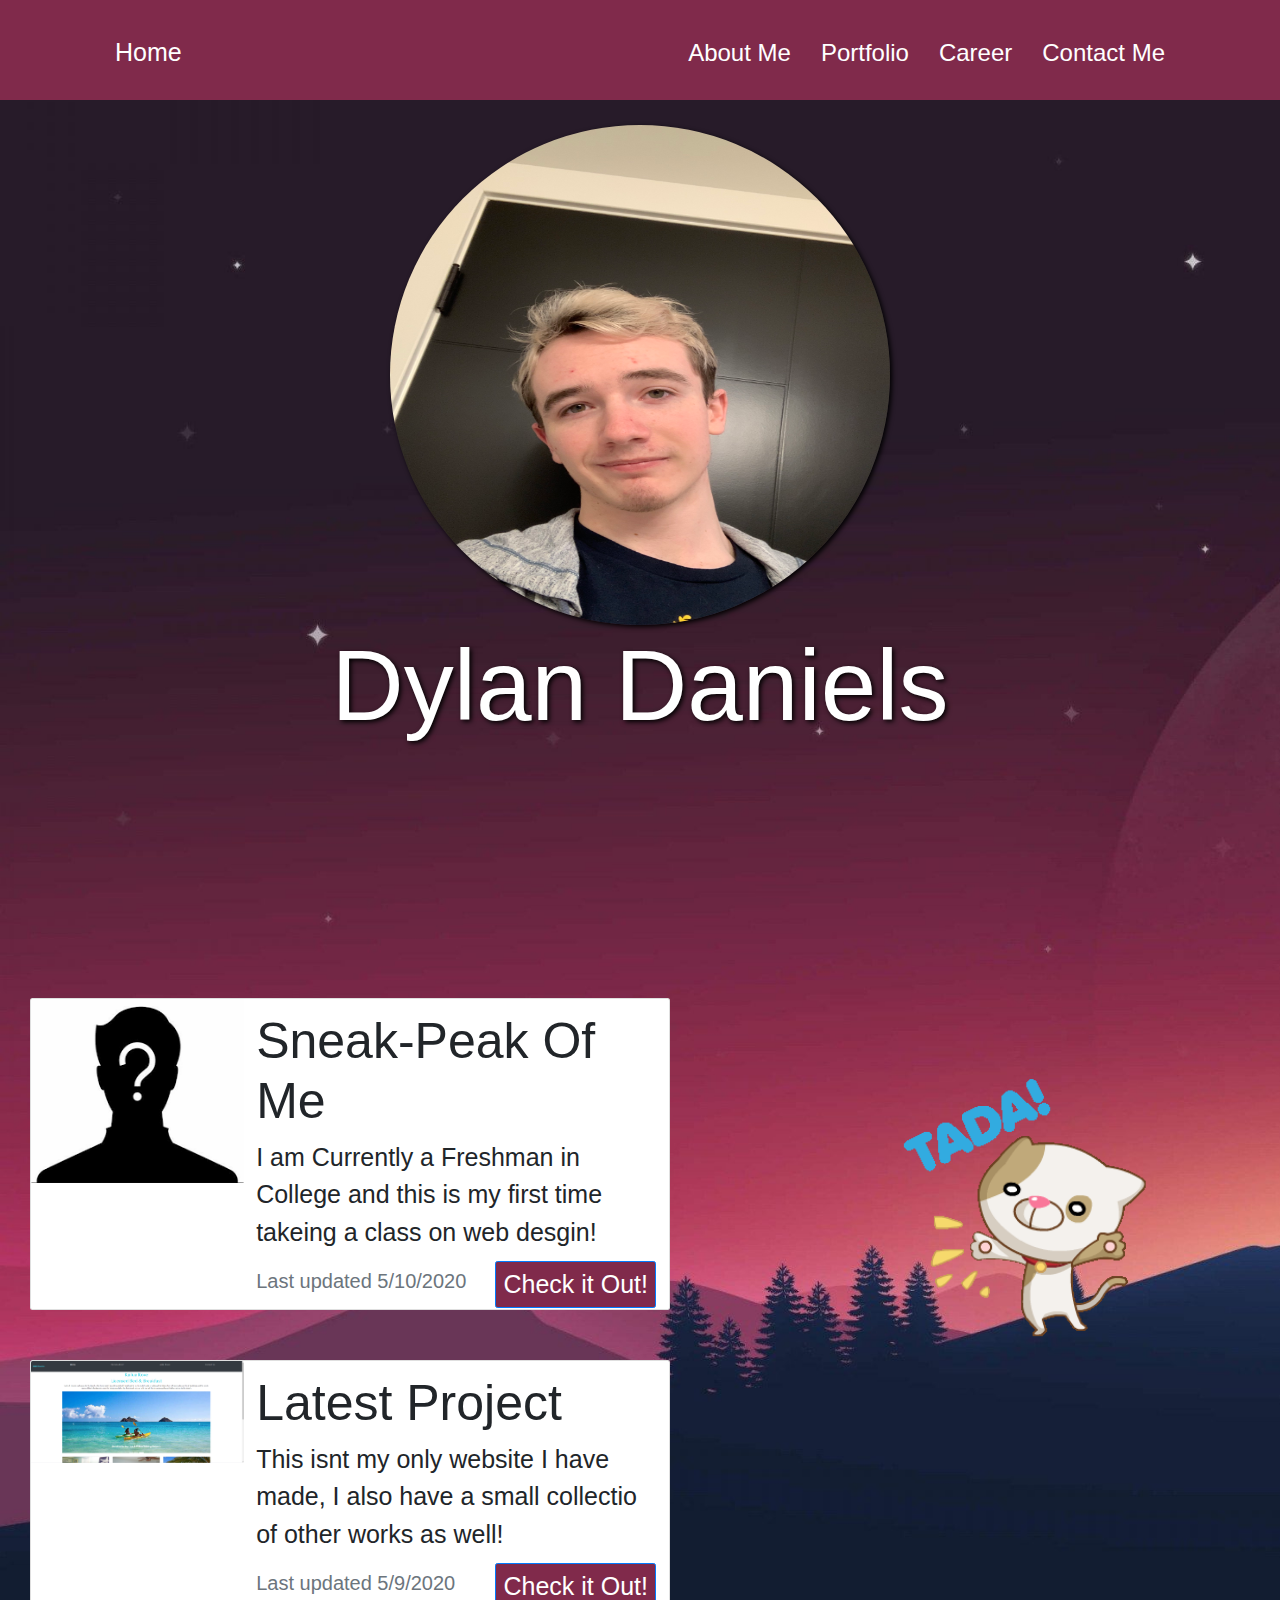
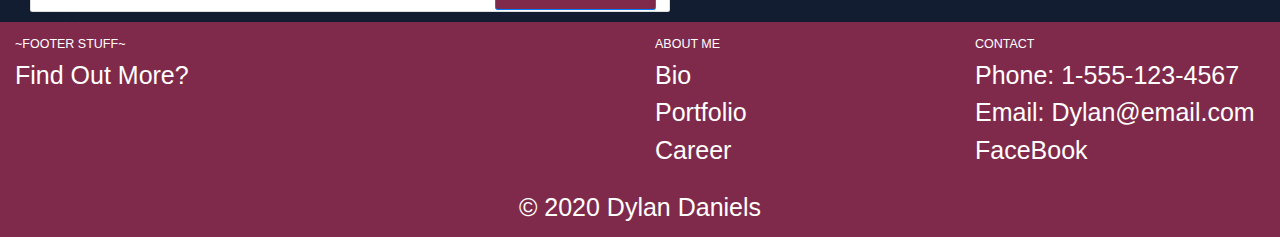
<file: index.html>
<!doctype html>
<html lang="en">

<head>
  <!-- Required meta tags -->
  <meta charset="utf-8">
  <meta name="viewport" content="width=device-width, initial-scale=1, shrink-to-fit=no">

  <!-- Bootstrap CSS -->
  <link rel="stylesheet" href="https://stackpath.bootstrapcdn.com/bootstrap/4.4.1/css/bootstrap.min.css" integrity="sha384-Vkoo8x4CGsO3+Hhxv8T/Q5PaXtkKtu6ug5TOeNV6gBiFeWPGFN9MuhOf23Q9Ifjh" crossorigin="anonymous">
  <link rel="stylesheet" href="styles.css">

  <title>Final Page</title>
</head>
<!-- Navbar <section> -->

<body>
  <div class="Container-navbar">
    <nav class="nav">
      <div class="container">
        <div class="logo">
          <a href="index.html">Home</a>
        </div>
        <div id="mainListDiv" class="main_list">
          <ul class="navlinks">
            <li><a href="Products/about.html">About Me</a></li>
            <li><a href="Products/portfolio.html">Portfolio</a></li>
            <li><a href="Products/career.html">Career</a></li>
            <li><a href="Products/contact.html">Contact Me</a></li>
          </ul>
        </div>
      </div>
    </nav>
  </div>
  <!-- Welcome Section -->
  <div class="container-welcome">
    <img src="Images/my_face.jpg" alt="a picture of dylan daniels" style="box-shadow:2px 2px 5px black; height:50em; width:50em; border-radius:50%;" class="center">
    <h1>Dylan Daniels</h1>
  </div>
  <!-- Start of Cards -->
  <img src="Images/tada.gif" alt="tada gif" style="float:right; height:auto; width:30%; margin-top:30em; margin-right:7em;">
  <div class="card mb-3" style="margin-top:10.1em;margin-left:30px; max-width: 50%; height:auto; font-size:25px;">
    <div class="row no-gutters">
      <div class="col-md-4">
        <img src="Images/man.png" class="card-img" alt="picture of a mystery man">
      </div>
      <div class="col-md-8">
        <div class="card-body">
          <h5 class="card-title" style="font-size:50px;">Sneak-Peak Of Me</h5>
          <p class="card-text">I am Currently a Freshman in College and this is my first time takeing a class on web desgin!</p>
          <p class="card-text" style="float:left;"><small class="text-muted">Last updated 5/10/2020</small></p>
          <a href="Products/about.html" class="btn btn-primary" style="float:right; font-size:25px; background-color:#802a4b;">Check it Out!</a>
        </div>
      </div>
    </div>
  </div>
  <div class="card mb-3" style="margin-top:2em; margin-left:30px; max-width: 50%; height:auto; font-size:25px;">
    <div class="row no-gutters">
      <div class="col-md-4">
        <img src="Images/bnbproject.png" class="card-img" alt="image of my latest website">
      </div>
      <div class="col-md-8">
        <div class="card-body">
          <h5 class="card-title" style="font-size:50px;">Latest Project</h5>
          <p class="card-text">This isnt my only website I have made, I also have a small collectio of other works as well!</p>
          <p class="card-text" style="float:left;"><small class="text-muted">Last updated 5/9/2020</small></p>
          <a href="#" class="btn btn-primary" style="float:right; font-size:25px; background-color:#802a4b;">Check it Out!</a>
        </div>
      </div>
    </div>
  </div>
  <!-- End of Cards -->
  <!-- Footer -->
  <footer class="page-footer font-small blue pt-4">

    <!-- Footer Links -->
    <div class="container-fluid text-center text-md-left">

      <!-- Grid row -->
      <div class="row">

        <!-- Grid column -->
        <div class="col-md-6 mt-md-0 mt-3">

          <!-- Content -->
          <h5 class="text-uppercase">~Footer Stuff~</h5>
          <p>Find Out More?</p>

        </div>
        <!-- Grid column -->

        <hr class="clearfix w-100 d-md-none pb-3">

        <!-- Grid column -->
        <div class="col-md-3 mb-md-0 mb-3">

          <!-- Links -->
          <h5 class="text-uppercase">About me</h5>

          <ul class="list-unstyled">
            <li>
              <a href="Products/about.html" class="link-white">Bio</a>
            </li>
            <li>
              <a href="Products/portfolio.html" class="link-white">Portfolio</a>
            </li>
            <li>
              <a href="Products/career.html" class="link-white">Career</a>
            </li>
          </ul>

        </div>
        <!-- Grid column -->

        <!-- Grid column -->
        <div class="col-md-3 mb-md-0 mb-3">

          <!-- Links -->
          <h5 class="text-uppercase">Contact</h5>

          <ul class="list-unstyled">
            <li>
              <a href="#!" class="link-white">Phone: 1-555-123-4567</a>
            </li>
            <li>
              <a href="#!" class="link-white">Email: Dylan@email.com</a>
            </li>
            <li>
              <a href="#!" class="link-white">FaceBook</a>
            </li>
          </ul>

        </div>
        <!-- Grid column -->

      </div>
    </div>
    <div class="footer-copyright text-center py-3">© 2020 Dylan Daniels
    </div>
  </footer>
  <!-- Optional JavaScript -->
  <!-- jQuery first, then Popper.js, then Bootstrap JS -->
  <script src="https://code.jquery.com/jquery-3.4.1.slim.min.js" integrity="sha384-J6qa4849blE2+poT4WnyKhv5vZF5SrPo0iEjwBvKU7imGFAV0wwj1yYfoRSJoZ+n" crossorigin="anonymous"></script>
  <script src="https://cdn.jsdelivr.net/npm/popper.js@1.16.0/dist/umd/popper.min.js" integrity="sha384-Q6E9RHvbIyZFJoft+2mJbHaEWldlvI9IOYy5n3zV9zzTtmI3UksdQRVvoxMfooAo" crossorigin="anonymous"></script>
  <script src="https://stackpath.bootstrapcdn.com/bootstrap/4.4.1/js/bootstrap.min.js" integrity="sha384-wfSDF2E50Y2D1uUdj0O3uMBJnjuUD4Ih7YwaYd1iqfktj0Uod8GCExl3Og8ifwB6" crossorigin="anonymous"></script>
</body>

</html>
</file>
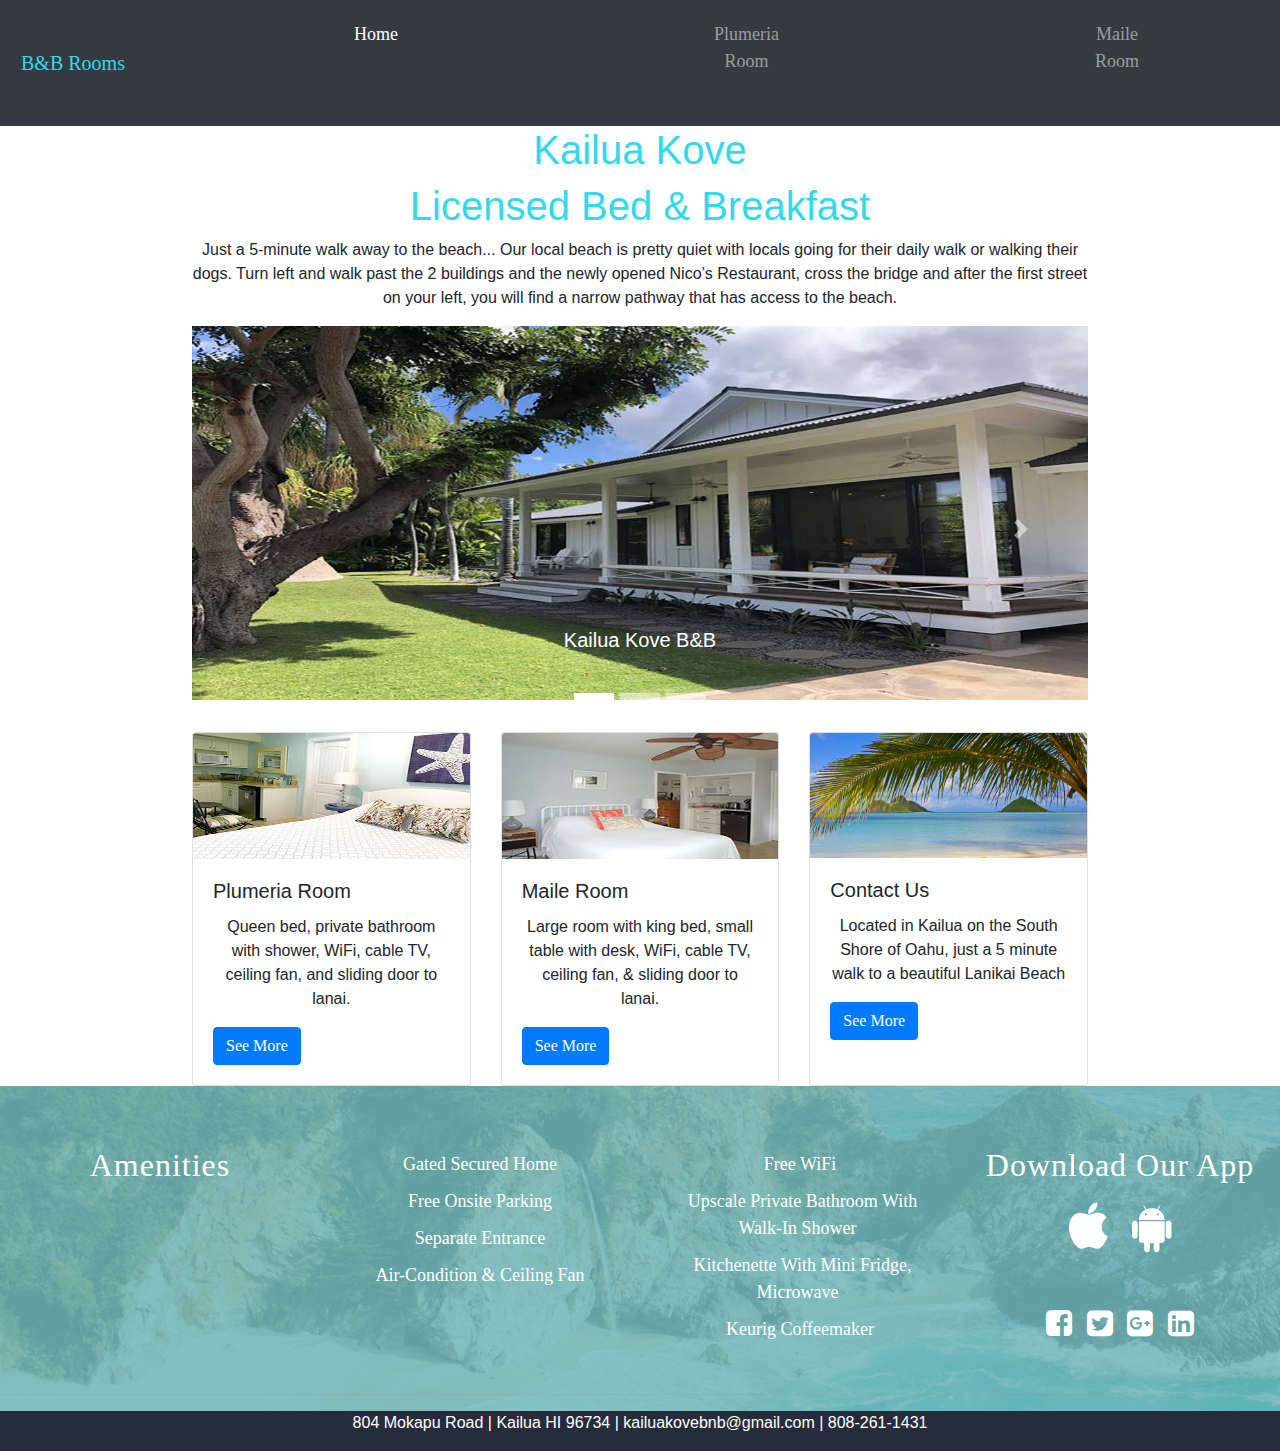
<file: Products/B&B_Bootstrap/index.html>
<!doctype html>
<html lang="en">

<head>
  <!-- Required meta tags -->
  <meta charset="utf-8">
  <meta name="viewport" content="width=device-width, initial-scale=1, shrink-to-fit=no">

  <!-- Bootstrap CSS -->
  <link rel="stylesheet" href="https://stackpath.bootstrapcdn.com/bootstrap/4.4.1/css/bootstrap.min.css" integrity="sha384-Vkoo8x4CGsO3+Hhxv8T/Q5PaXtkKtu6ug5TOeNV6gBiFeWPGFN9MuhOf23Q9Ifjh" crossorigin="anonymous">
    <link rel="stylesheet" href="https://cdnjs.cloudflare.com/ajax/libs/font-awesome/4.7.0/css/font-awesome.min.css">
  <link rel="stylesheet" href="styles.css">
  <title>B&B Boostrap</title>
</head>

<body>
  <nav class="navbar navbar-expand-lg navbar-dark bg-dark">
    <a style="color:#34d8eb;" class="navbar-brand" href="#">B&B Rooms</a>
    <button class="navbar-toggler" type="button" data-toggle="collapse" data-target="#navbarNav" aria-controls="navbarNav" aria-expanded="false" aria-label="Toggle navigation">
      <span class="navbar-toggler-icon"></span>
    </button>
    <div class="collapse navbar-collapse" id="navbarNav">
      <ul class="navbar-nav">
        <li class="nav-item active">
          <a class="nav-link" href="index.html">Home<span class="sr-only">(current)</span></a>
        </li>
        <li class="nav-item">
          <a class="nav-link" href="index.html">Plumeria Room</a>
        </li>
        <li class="nav-item">
          <a class="nav-link" href="index.html">Maile Room</a>
        </li>
        <li class="nav-item">
          <a class="nav-link" href="contact.html">Contact Us</a>
        </li>
      </ul>
    </div>
  </nav>
  <div class="Container">
    <!-- Heading Text -->
    <h1>Kailua Kove</h1>
    <h1>Licensed Bed & Breakfast</h1>
    <p>Just a 5-minute walk away to the beach...
      Our local beach is pretty quiet with locals going for their daily walk or walking their dogs.
      Turn left and walk past the 2 buildings and the newly opened Nico’s Restaurant, cross the bridge and after the first street on your left, you will find a narrow pathway that has access to the beach.
    </p>

    <!-- Carousel -->
    <div id="carouselExampleCaptions" class="carousel slide" data-ride="carousel">
      <ol class="carousel-indicators">
        <li data-target="#carouselExampleCaptions" data-slide-to="0" class="active"></li>
        <li data-target="#carouselExampleCaptions" data-slide-to="1"></li>
        <li data-target="#carouselExampleCaptions" data-slide-to="2"></li>
      </ol>
      <div class="carousel-inner">
        <div class="carousel-item active">
          <img src="images/kailua2.jpg" class="d-block w-100" alt="Image of a white house">
          <div class="carousel-caption d-none d-md-block">
            <h5>Kailua Kove B&B</h5>
          </div>
        </div>
        <div class="carousel-item">
          <img src="images/kailua3.jpg" class="d-block w-100" alt="iamge of a tropical pool">
          <div class="carousel-caption d-none d-md-block">
            <h5>Backyard Pool Time & Barbecue</h5>
          </div>
        </div>
        <div class="carousel-item">
          <img src="images/kailua4.jpg" class="d-block w-100" alt="image of lanikai beach">
          <div class="carousel-caption d-none d-md-block">
            <h5>Beautiful Lanikai Beach Within Walking Distance</h5>
          </div>
        </div>
      </div>
      <a class="carousel-control-prev" href="#carouselExampleCaptions" role="button" data-slide="prev">
        <span class="carousel-control-prev-icon" aria-hidden="true"></span>
        <span class="sr-only">Previous</span>
      </a>
      <a class="carousel-control-next" href="#carouselExampleCaptions" role="button" data-slide="next">
        <span class="carousel-control-next-icon" aria-hidden="true"></span>
        <span class="sr-only">Next</span>
      </a>
    </div>
    <!-- Cards -->
    <div class="card-deck">
      <div class="card">
        <img src="images/plumeriaRoom.jpg" class="card-img-top" alt="image of plumeria room">
        <div class="card-body">
          <h5 class="card-title">Plumeria Room</h5>
          <p class="card-text">Queen bed, private bathroom with shower, WiFi, cable TV, ceiling fan, and sliding door to lanai.</p>
          <a href="#" class="btn btn-primary">See More</a>
        </div>
      </div>
      <div class="card">
        <img src="images/maileRoom1.jpg" class="card-img-top" alt="image of maile room">
        <div class="card-body">
          <h5 class="card-title">Maile Room</h5>
          <p class="card-text">Large room with king bed, small table with desk, WiFi, cable TV, ceiling fan, & sliding door to lanai.</p>
          <a href="#" class="btn btn-primary">See More</a>
        </div>
      </div>
      <div class="card">
        <img src="images/kailua1.jpg" class="card-img-top" alt="image of kailua">
        <div class="card-body">
          <h5 class="card-title">Contact Us</h5>
          <p class="card-text">Located in Kailua on the South Shore of Oahu, just a 5 minute walk to a beautiful Lanikai Beach</p>
          <a href="contact.html" class="btn btn-primary">See More</a>
        </div>
      </div>
    </div>
  </div>
  <!-- footer -->
  <footer>
    <div class="container-fluid">
  		<div class="row">
  			<div class="col-md-3">
          <h2>Amenities</h2>
          <ul>
            <!-- <li><a href="#">Event</a></li>
            <li><a href="#">Business</a></li>
            <li><a href="#">Agency</a></li>
            <li><a href="#">Start-up</a></li> -->
          </ul>
  			</div>
  			<div class="col-md-3">
  				<ul>
            <li><a href="#">Gated Secured Home</a></li>
            <li><a href="#">Free Onsite Parking</a></li>
            <li><a href="#">Separate Entrance </a></li>
            <li><a href="#">Air-Condition & Ceiling Fan</a></li>
          </ul>
  			</div>
  			<div class="col-md-3">
  				<ul>
            <li><a href="#">Free WiFi</a></li>
            <li><a href="#">Upscale Private Bathroom with Walk-In Shower</a></li>
            <li><a href="#">Kitchenette with Mini Fridge, Microwave</a></li>
            <li><a href="#">Keurig Coffeemaker</a></li>
          </ul>
  			</div>
  			<div class="col-md-3">
  				<h2>download our app</h2>
          <p class="download-icon"><i class="fa fa-apple"></i>
          <i class="fa fa-android"></i></p>
          <p class="social"><a href="#"><i class="fa fa-facebook-square"></i></a>
          <a href="#"><i class="fa fa-twitter-square"></i></a>
          <a href="#"><i class="fa fa-google-plus-square"></i></a>
          <a href="#"><i class="fa fa-linkedin-square"></i></a></p>
  			</div>
        <hr>
  			<div class="col-md-12" style="background-color:#252d3b;">
  				<p class = footerText>804 Mokapu Road | Kailua HI 96734 | kailuakovebnb@gmail.com | 808-261-1431</p>
  			</div>
  		</div>
  	</div>
  </footer>

  <!-- Optional JavaScript -->
  <!-- jQuery first, then Popper.js, then Bootstrap JS -->
  <script src="https://code.jquery.com/jquery-3.4.1.slim.min.js" integrity="sha384-J6qa4849blE2+poT4WnyKhv5vZF5SrPo0iEjwBvKU7imGFAV0wwj1yYfoRSJoZ+n" crossorigin="anonymous"></script>
  <script src="https://cdn.jsdelivr.net/npm/popper.js@1.16.0/dist/umd/popper.min.js" integrity="sha384-Q6E9RHvbIyZFJoft+2mJbHaEWldlvI9IOYy5n3zV9zzTtmI3UksdQRVvoxMfooAo" crossorigin="anonymous"></script>
  <script src="https://stackpath.bootstrapcdn.com/bootstrap/4.4.1/js/bootstrap.min.js" integrity="sha384-wfSDF2E50Y2D1uUdj0O3uMBJnjuUD4Ih7YwaYd1iqfktj0Uod8GCExl3Og8ifwB6" crossorigin="anonymous"></script>
</body>

</html>
</file>
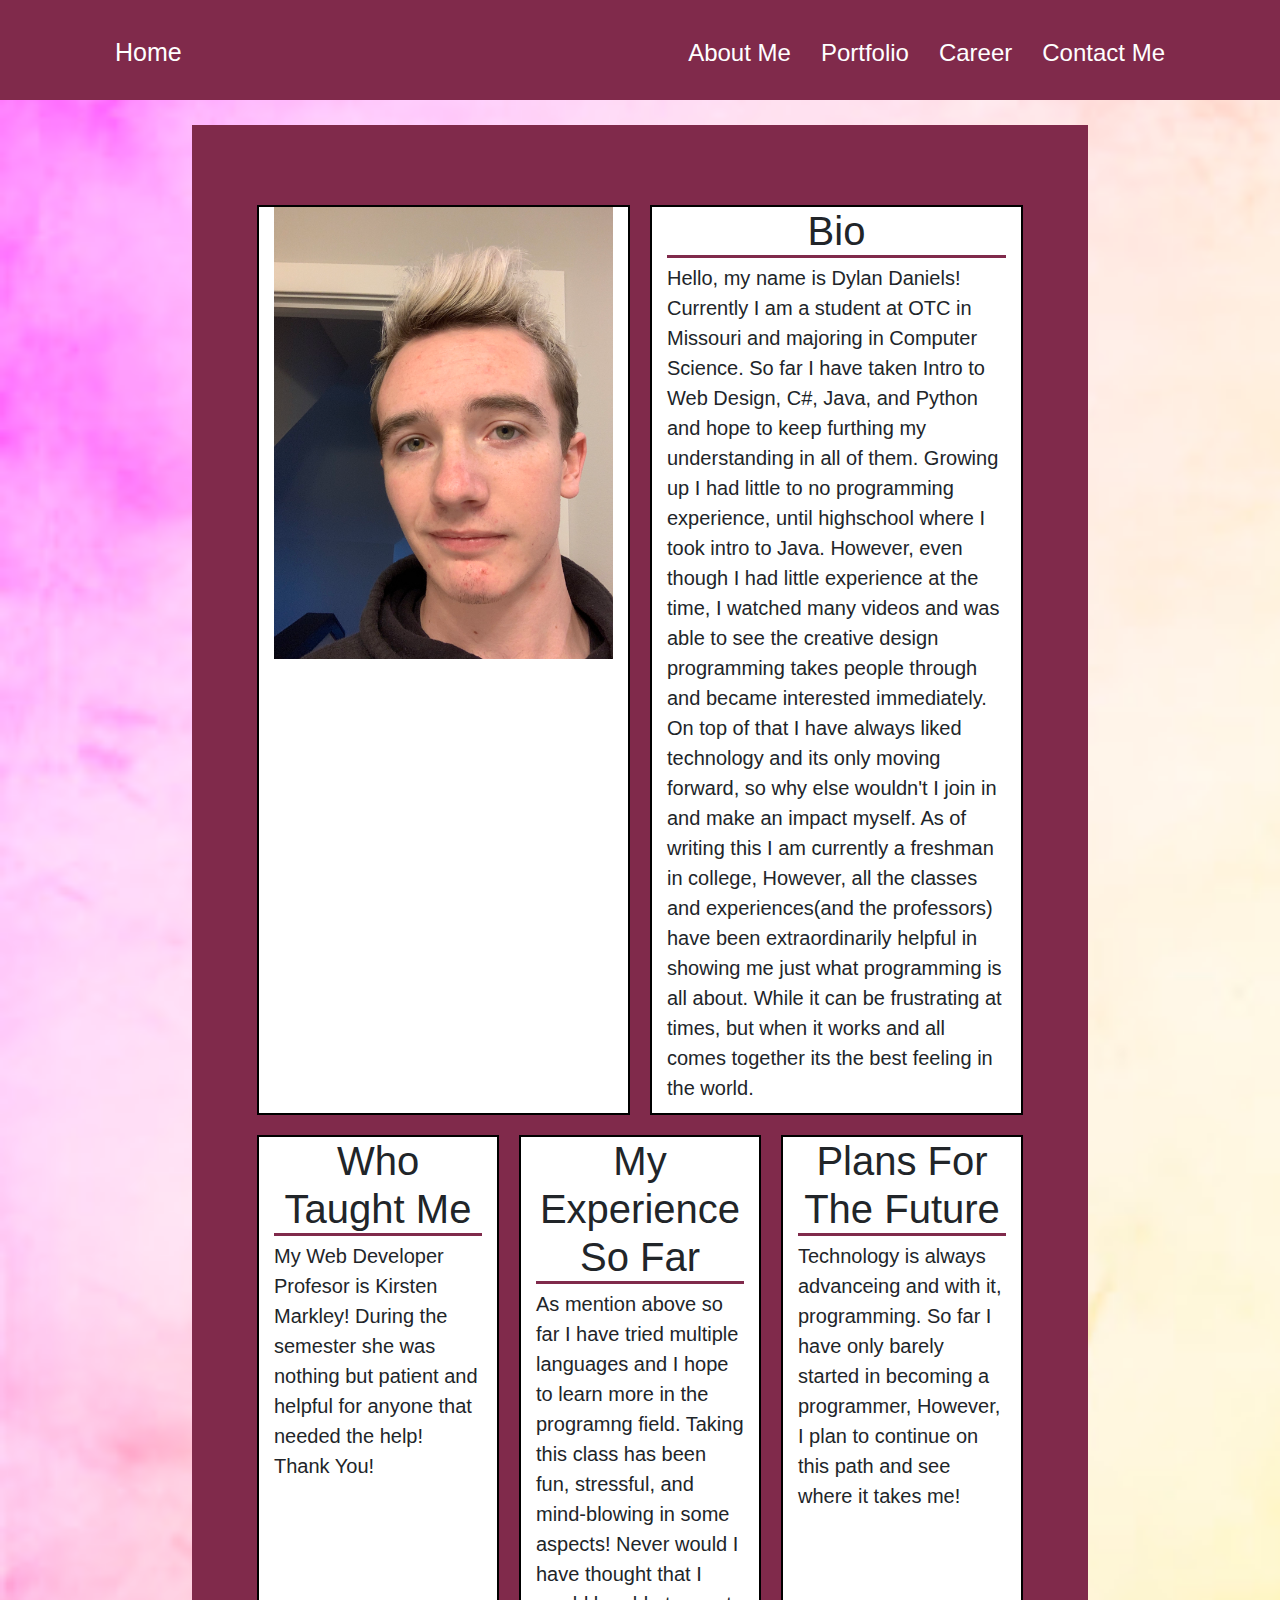
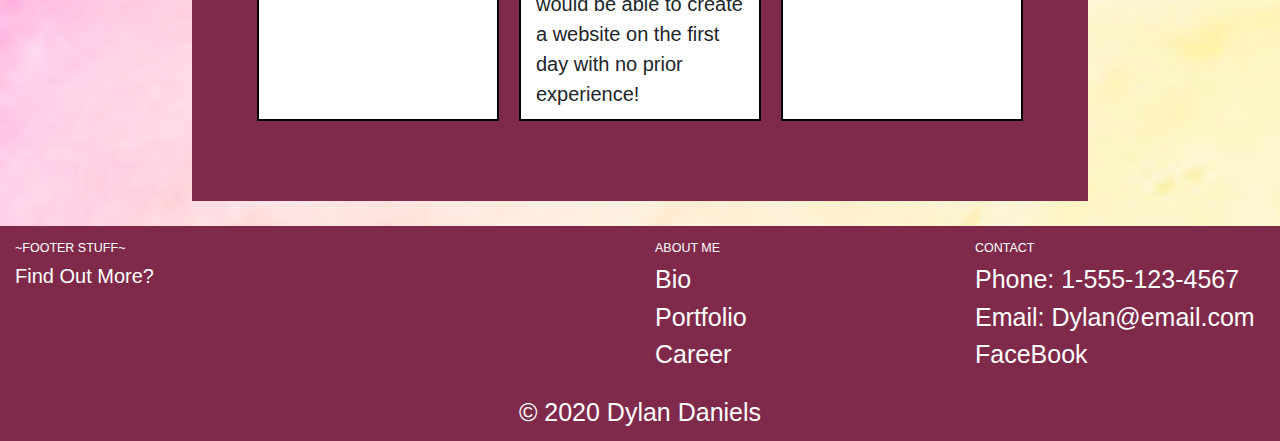
<file: Products/about.html>
<!doctype html>
<html lang="en">

<head>
  <!-- Required meta tags -->
  <meta charset="utf-8">
  <meta name="viewport" content="width=device-width, initial-scale=1, shrink-to-fit=no">

  <!-- Bootstrap CSS -->
  <link rel="stylesheet" href="https://stackpath.bootstrapcdn.com/bootstrap/4.4.1/css/bootstrap.min.css" integrity="sha384-Vkoo8x4CGsO3+Hhxv8T/Q5PaXtkKtu6ug5TOeNV6gBiFeWPGFN9MuhOf23Q9Ifjh" crossorigin="anonymous">
  <link rel="stylesheet" href="Styles/about.css">

  <title>about me</title>
</head>

<body>
  <div class="Container-navbar">
    <nav class="nav">
      <div class="container">
        <div class="logo">
          <a href="../index.html">Home</a>
        </div>
        <div id="mainListDiv" class="main_list">
          <ul class="navlinks">
            <li><a href="about.html">About Me</a></li>
            <li><a href="portfolio.html">Portfolio</a></li>
            <li><a href="career.html">Career</a></li>
            <li><a href="contact.html">Contact Me</a></li>
          </ul>
        </div>
      </div>
    </nav>
  </div>
  <!-- Introduction -->
  <div class="container-flex">
    <div class="row">
      <div class="col Space">
        <img src="Images/myface2.jpg" alt="picture of Dylan Daniels" style="width:100%;">
      </div>
      <div class="col Space">
        <h1 class="h1-flex">Bio</h1>
        <p>Hello, my name is Dylan Daniels! Currently
          I am a student at OTC in Missouri and majoring
          in Computer Science. So far I have taken Intro to Web Design, C#, Java, and Python
          and hope to keep furthing my understanding in all of them. Growing up I had
          little to no programming experience, until highschool where I took intro to Java.
          However, even though I had little experience at the time, I watched many videos and was able to
          see the creative design programming takes people through and became interested immediately.
          On top of that I have always liked technology and its only moving forward, so why else wouldn't
          I join in and make an impact myself. As of writing this I am currently a freshman in college, However,
          all the classes and experiences(and the professors) have been extraordinarily helpful in showing
          me just what programming is all about. While it can be frustrating at times, but when it works and
          all comes together its the best feeling in the world.

        </p>
      </div>
    </div>
    <div class="row">
      <div class="col Space">
        <h1 class="h1-flex">Who Taught Me</h1>
        <p>
          My Web Developer Profesor is Kirsten Markley!
          During the semester she was nothing but patient and helpful
          for anyone that needed the help! Thank You!
        </p>
      </div>
      <div class="col Space">
        <h1 class="h1-flex">My Experience So Far</h1>
        <p>
          As mention above so far I have tried multiple languages and I hope to learn more
          in the programng field. Taking this class has been fun, stressful, and mind-blowing in some aspects!
          Never would I have thought that I would be able to create a website on the first day with no prior experience!
        </p>
      </div>
      <div class="col Space">
        <h1 class="h1-flex">Plans For The Future</h1>
        <p>
          Technology is always advanceing and with it, programming. So far I have only barely started in
          becoming a programmer, However, I plan to continue on this path and see where it takes me!
        </p>
      </div>
    </div>
  </div>
  <!-- Footer -->
  <footer class="page-footer font-small blue pt-4" style="margin-top:25px;">

    <!-- Footer Links -->
    <div class="container-fluid text-center text-md-left">

      <!-- Grid row -->
      <div class="row">

        <!-- Grid column -->
        <div class="col-md-6 mt-md-0 mt-3">

          <!-- Content -->
          <h5 class="text-uppercase">~Footer Stuff~</h5>
          <p>Find Out More?</p>

        </div>
        <!-- Grid column -->

        <hr class="clearfix w-100 d-md-none pb-3">

        <!-- Grid column -->
        <div class="col-md-3 mb-md-0 mb-3">

          <!-- Links -->
          <h5 class="text-uppercase">About me</h5>

          <ul class="list-unstyled">
            <li>
              <a href="about.html" class="link-white">Bio</a>
            </li>
            <li>
              <a href="portfolio.html" class="link-white">Portfolio</a>
            </li>
            <li>
              <a href="career.html" class="link-white">Career</a>
            </li>
          </ul>

        </div>
        <!-- Grid column -->

        <!-- Grid column -->
        <div class="col-md-3 mb-md-0 mb-3">

          <!-- Links -->
          <h5 class="text-uppercase">Contact</h5>

          <ul class="list-unstyled">
            <li>
              <a href="#!" class="link-white">Phone: 1-555-123-4567</a>
            </li>
            <li>
              <a href="#!" class="link-white">Email: Dylan@email.com</a>
            </li>
            <li>
              <a href="#!" class="link-white">FaceBook</a>
            </li>
          </ul>

        </div>
        <!-- Grid column -->

      </div>
    </div>
    <div class="footer-copyright text-center py-3">© 2020 Dylan Daniels
    </div>
  </footer>
  <!-- Optional JavaScript -->
  <!-- jQuery first, then Popper.js, then Bootstrap JS -->
  <script src="https://code.jquery.com/jquery-3.4.1.slim.min.js" integrity="sha384-J6qa4849blE2+poT4WnyKhv5vZF5SrPo0iEjwBvKU7imGFAV0wwj1yYfoRSJoZ+n" crossorigin="anonymous"></script>
  <script src="https://cdn.jsdelivr.net/npm/popper.js@1.16.0/dist/umd/popper.min.js" integrity="sha384-Q6E9RHvbIyZFJoft+2mJbHaEWldlvI9IOYy5n3zV9zzTtmI3UksdQRVvoxMfooAo" crossorigin="anonymous"></script>
  <script src="https://stackpath.bootstrapcdn.com/bootstrap/4.4.1/js/bootstrap.min.js" integrity="sha384-wfSDF2E50Y2D1uUdj0O3uMBJnjuUD4Ih7YwaYd1iqfktj0Uod8GCExl3Og8ifwB6" crossorigin="anonymous"></script>
</body>

</html>
</file>
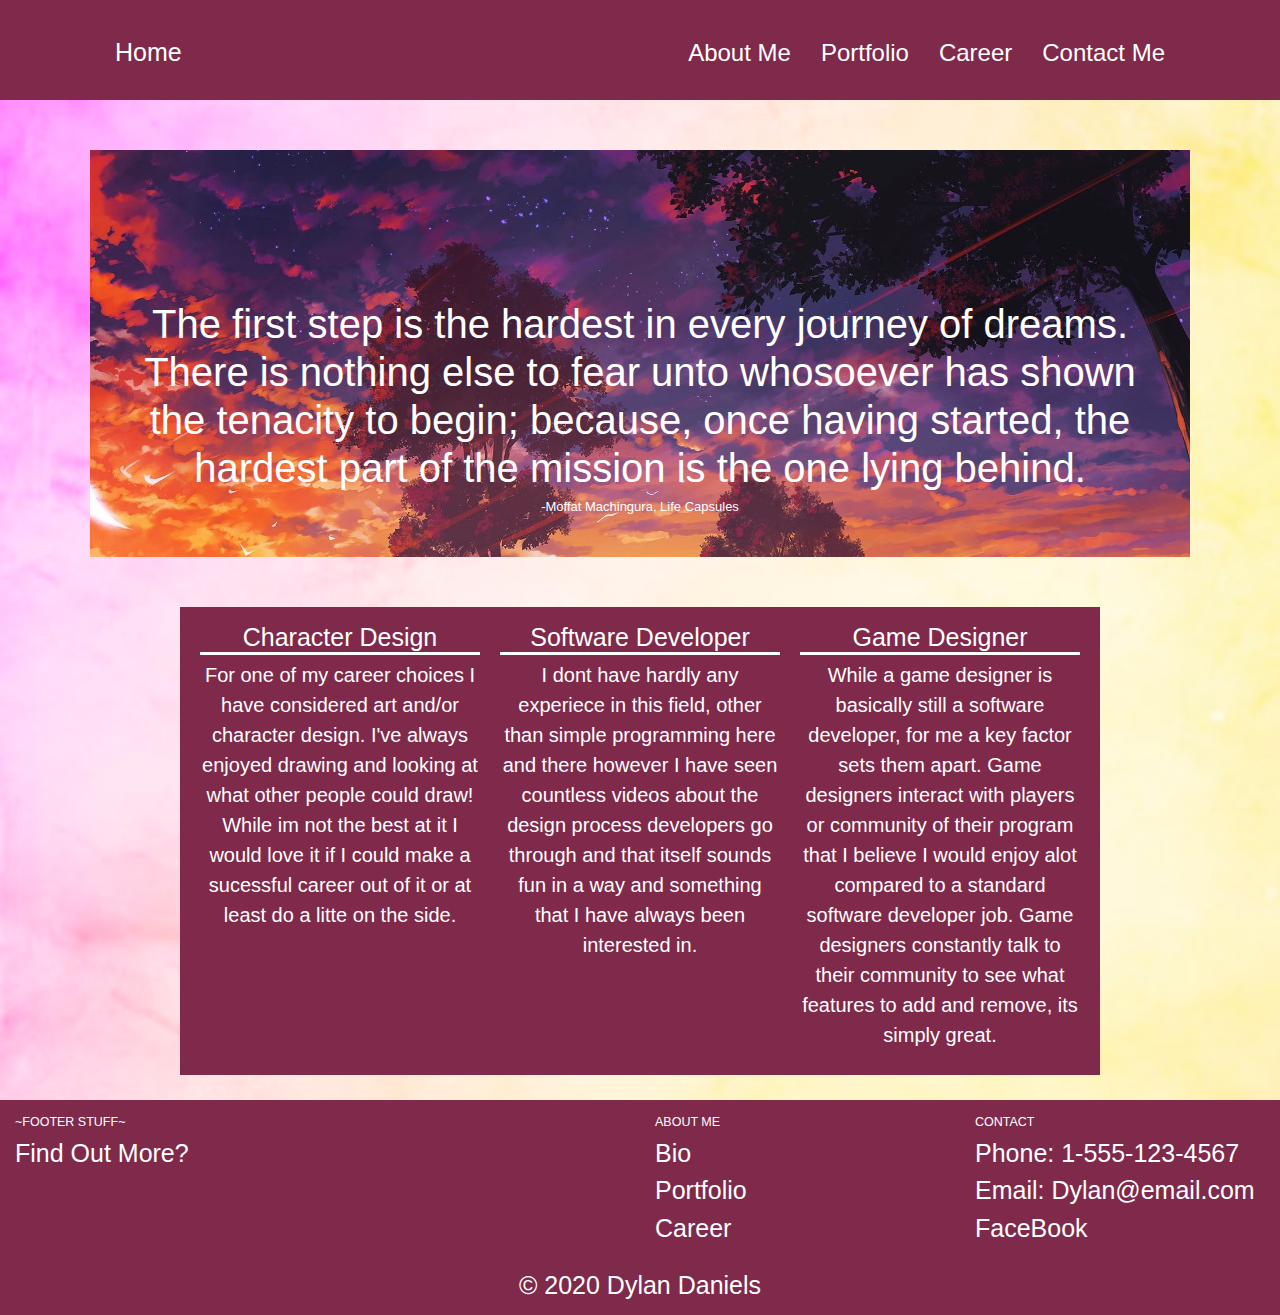
<file: Products/career.html>
<!doctype html>
<html lang="en">

<head>
  <!-- Required meta tags -->
  <meta charset="utf-8">
  <meta name="viewport" content="width=device-width, initial-scale=1, shrink-to-fit=no">

  <!-- Bootstrap CSS -->
  <link rel="stylesheet" href="https://stackpath.bootstrapcdn.com/bootstrap/4.4.1/css/bootstrap.min.css" integrity="sha384-Vkoo8x4CGsO3+Hhxv8T/Q5PaXtkKtu6ug5TOeNV6gBiFeWPGFN9MuhOf23Q9Ifjh" crossorigin="anonymous">
  <link rel="stylesheet" href="Styles/career.css">

  <title>career options</title>
</head>

<body>

  <div class="Container-navbar">
    <nav class="nav">
      <div class="container">
        <div class="logo">
          <a href="../index.html">Home</a>
        </div>
        <div id="mainListDiv" class="main_list">
          <ul class="navlinks">
            <li><a href="about.html">About Me</a></li>
            <li><a href="portfolio.html">Portfolio</a></li>
            <li><a href="career.html">Career</a></li>
            <li><a href="contact.html">Contact Me</a></li>
          </ul>
        </div>
      </div>
    </nav>
  </div>
  <!-- career info section -->
  <div>
    <section class="top-container">
      <header class="showcase">
        <h1>The first step is the hardest in every
          journey of dreams. There is nothing
          else to fear unto whosoever has shown
          the tenacity to begin; because, once
          having started, the hardest part of the
          mission is the one lying behind.</h1>
        <p>-Moffat Machingura, Life Capsules</p>
      </header>
    </section>
    <section class="boxes">
      <div class="box">
        <h1 class="career-chocies">Character Design</h1>
        <p>For one of my career choices I have considered art and/or character design.
          I've always enjoyed drawing and looking at what other people could draw! While im not the best at
          it I would love it if I could make a sucessful career out of it or at least do a litte on the side.
        </p>
      </div>

      <div class="box">
        <h1 class="career-chocies">Software Developer</h1>
        <p>I dont have hardly any experiece in this field, other than simple programming here and there
          however I have seen countless videos about the design process developers go through and that itself
          sounds fun in a way and something that I have always been interested in.
        </p>
      </div>

      <div class="box">
        <h1 class="career-chocies">Game Designer</h1>
        <p>While a game designer is basically still a software developer, for me a key factor sets them apart.
          Game designers interact with players or community of their program that I believe I would enjoy alot
          compared to a standard software developer job. Game designers constantly talk to their community to see what features to add and remove, its simply great.
        </p>
      </div>
    </section>
  </div>
  <!-- footer -->
  <footer class="page-footer font-small blue pt-4" style="margin-top:25px;">

    <!-- Footer Links -->
    <div class="container-fluid text-center text-md-left">

      <!-- Grid row -->
      <div class="row">

        <!-- Grid column -->
        <div class="col-md-6 mt-md-0 mt-3">

          <!-- Content -->
          <h5 class="text-uppercase">~Footer Stuff~</h5>
          <p>Find Out More?</p>

        </div>
        <!-- Grid column -->

        <hr class="clearfix w-100 d-md-none pb-3">

        <!-- Grid column -->
        <div class="col-md-3 mb-md-0 mb-3">

          <!-- Links -->
          <h5 class="text-uppercase">About me</h5>

          <ul class="list-unstyled">
            <li>
              <a href="about.html" class="link-white">Bio</a>
            </li>
            <li>
              <a href="portfolio.html" class="link-white">Portfolio</a>
            </li>
            <li>
              <a href="career.html" class="link-white">Career</a>
            </li>
          </ul>

        </div>
        <!-- Grid column -->

        <!-- Grid column -->
        <div class="col-md-3 mb-md-0 mb-3">

          <!-- Links -->
          <h5 class="text-uppercase">Contact</h5>

          <ul class="list-unstyled">
            <li>
              <a href="#!" class="link-white">Phone: 1-555-123-4567</a>
            </li>
            <li>
              <a href="#!" class="link-white">Email: Dylan@email.com</a>
            </li>
            <li>
              <a href="#!" class="link-white">FaceBook</a>
            </li>
          </ul>

        </div>
        <!-- Grid column -->

      </div>
    </div>
    <div class="footer-copyright text-center py-3">© 2020 Dylan Daniels
    </div>
  </footer>
  <!-- Optional JavaScript -->
  <!-- jQuery first, then Popper.js, then Bootstrap JS -->
  <script src="https://code.jquery.com/jquery-3.4.1.slim.min.js" integrity="sha384-J6qa4849blE2+poT4WnyKhv5vZF5SrPo0iEjwBvKU7imGFAV0wwj1yYfoRSJoZ+n" crossorigin="anonymous"></script>
  <script src="https://cdn.jsdelivr.net/npm/popper.js@1.16.0/dist/umd/popper.min.js" integrity="sha384-Q6E9RHvbIyZFJoft+2mJbHaEWldlvI9IOYy5n3zV9zzTtmI3UksdQRVvoxMfooAo" crossorigin="anonymous"></script>
  <script src="https://stackpath.bootstrapcdn.com/bootstrap/4.4.1/js/bootstrap.min.js" integrity="sha384-wfSDF2E50Y2D1uUdj0O3uMBJnjuUD4Ih7YwaYd1iqfktj0Uod8GCExl3Og8ifwB6" crossorigin="anonymous"></script>
</body>

</html>
</file>
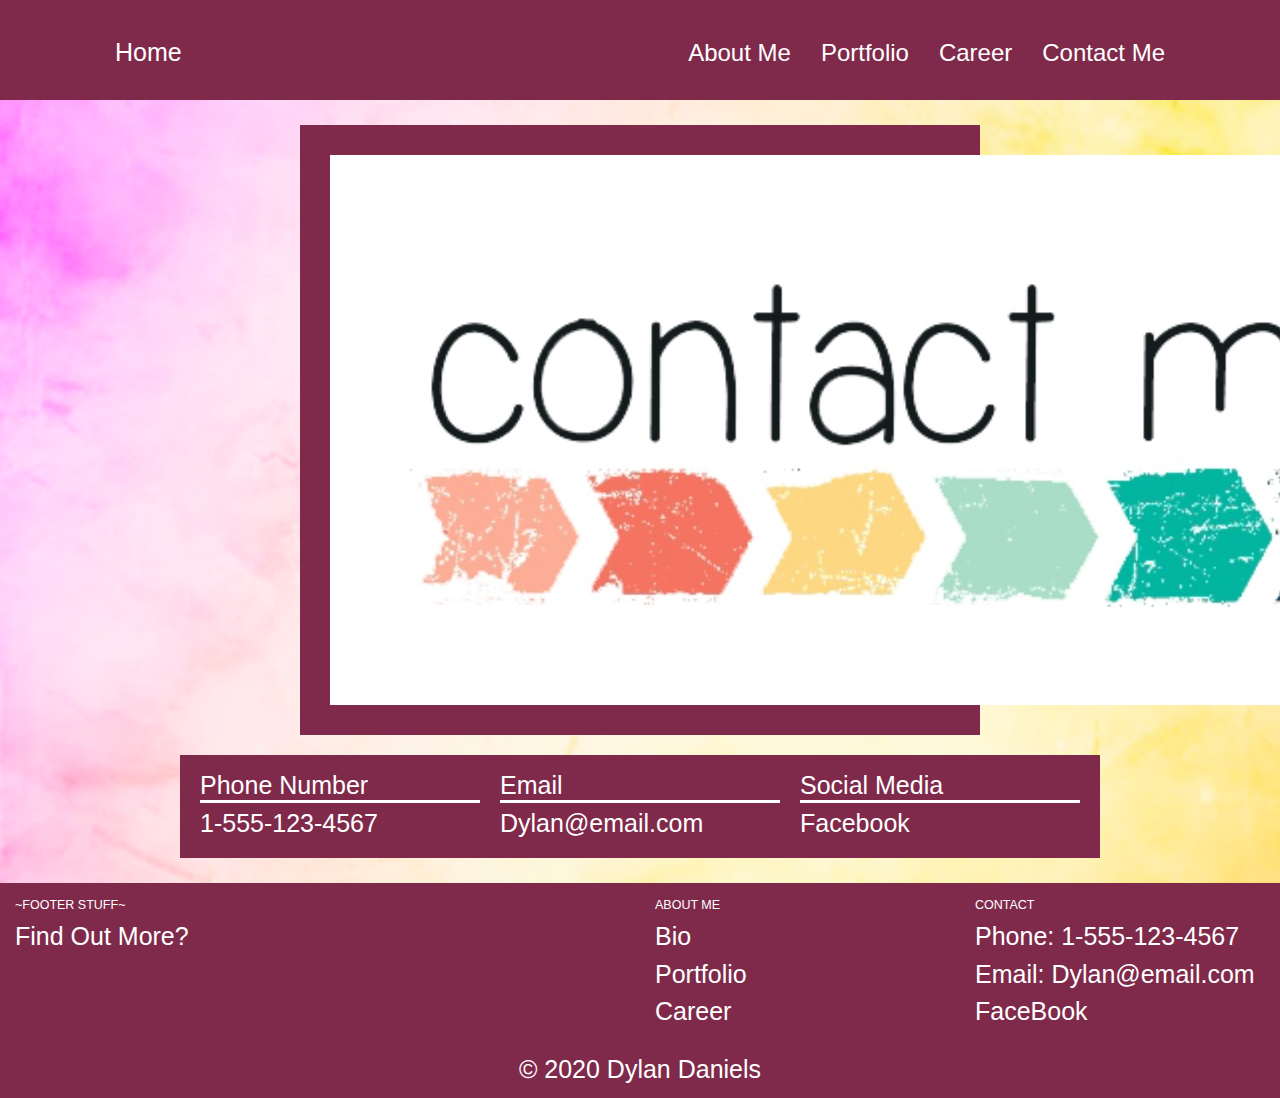
<file: Products/contact.html>
<!doctype html>
<html lang="en">

<head>
  <!-- Required meta tags -->
  <meta charset="utf-8">
  <meta name="viewport" content="width=device-width, initial-scale=1, shrink-to-fit=no">

  <!-- Bootstrap CSS -->
  <link rel="stylesheet" href="https://stackpath.bootstrapcdn.com/bootstrap/4.4.1/css/bootstrap.min.css" integrity="sha384-Vkoo8x4CGsO3+Hhxv8T/Q5PaXtkKtu6ug5TOeNV6gBiFeWPGFN9MuhOf23Q9Ifjh" crossorigin="anonymous">
  <link rel="stylesheet" href="Styles/contact.css">
  <title>contact</title>
</head>

<body>
  <div class="Container-navbar">
    <nav class="nav">
      <div class="container">
        <div class="logo">
          <a href="../index.html">Home</a>
        </div>
        <div id="mainListDiv" class="main_list">
          <ul class="navlinks">
            <li><a href="about.html">About Me</a></li>
            <li><a href="portfolio.html">Portfolio</a></li>
            <li><a href="career.html">Career</a></li>
            <li><a href="contact.html">Contact Me</a></li>
          </ul>
        </div>
      </div>
    </nav>
  </div>
  <!-- image -->
  <div class="img-container">
    <img src="Images/contact-me.jpg" alt="a picture that says contact me">
  </div>
  <!-- contact boxes -->
  <section class="boxes">
    <div class="box">
      <h1 class="career-chocies">Phone Number</h1>
      <h1>1-555-123-4567</h1>
    </div>

    <div class="box">
      <h1 class="career-chocies">Email</h1>
      <h1>Dylan@email.com</h1>
    </div>

    <div class="box">
      <h1 class="career-chocies">Social Media</h1>
      <h1><a href="contact.html">Facebook</a></h1>
    </div>
  </section>
  <!-- footer -->
  <footer class="page-footer font-small blue pt-4" style="margin-top:25px;">

    <!-- Footer Links -->
    <div class="container-fluid text-center text-md-left">

      <!-- Grid row -->
      <div class="row">

        <!-- Grid column -->
        <div class="col-md-6 mt-md-0 mt-3">

          <!-- Content -->
          <h5 class="text-uppercase">~Footer Stuff~</h5>
          <p>Find Out More?</p>

        </div>
        <!-- Grid column -->

        <hr class="clearfix w-100 d-md-none pb-3">

        <!-- Grid column -->
        <div class="col-md-3 mb-md-0 mb-3">

          <!-- Links -->
          <h5 class="text-uppercase">About me</h5>

          <ul class="list-unstyled">
            <li>
              <a href="about.html" class="link-white">Bio</a>
            </li>
            <li>
              <a href="portfolio.html" class="link-white">Portfolio</a>
            </li>
            <li>
              <a href="career.html" class="link-white">Career</a>
            </li>
          </ul>

        </div>
        <!-- Grid column -->

        <!-- Grid column -->
        <div class="col-md-3 mb-md-0 mb-3">

          <!-- Links -->
          <h5 class="text-uppercase">Contact</h5>

          <ul class="list-unstyled">
            <li>
              <a href="#!" class="link-white">Phone: 1-555-123-4567</a>
            </li>
            <li>
              <a href="#!" class="link-white">Email: Dylan@email.com</a>
            </li>
            <li>
              <a href="#!" class="link-white">FaceBook</a>
            </li>
          </ul>

        </div>
        <!-- Grid column -->

      </div>
    </div>
    <div class="footer-copyright text-center py-3">© 2020 Dylan Daniels
    </div>
  </footer>
  <!-- Optional JavaScript -->
  <!-- jQuery first, then Popper.js, then Bootstrap JS -->
  <script src="https://code.jquery.com/jquery-3.4.1.slim.min.js" integrity="sha384-J6qa4849blE2+poT4WnyKhv5vZF5SrPo0iEjwBvKU7imGFAV0wwj1yYfoRSJoZ+n" crossorigin="anonymous"></script>
  <script src="https://cdn.jsdelivr.net/npm/popper.js@1.16.0/dist/umd/popper.min.js" integrity="sha384-Q6E9RHvbIyZFJoft+2mJbHaEWldlvI9IOYy5n3zV9zzTtmI3UksdQRVvoxMfooAo" crossorigin="anonymous"></script>
  <script src="https://stackpath.bootstrapcdn.com/bootstrap/4.4.1/js/bootstrap.min.js" integrity="sha384-wfSDF2E50Y2D1uUdj0O3uMBJnjuUD4Ih7YwaYd1iqfktj0Uod8GCExl3Og8ifwB6" crossorigin="anonymous"></script>
</body>

</html>
</file>
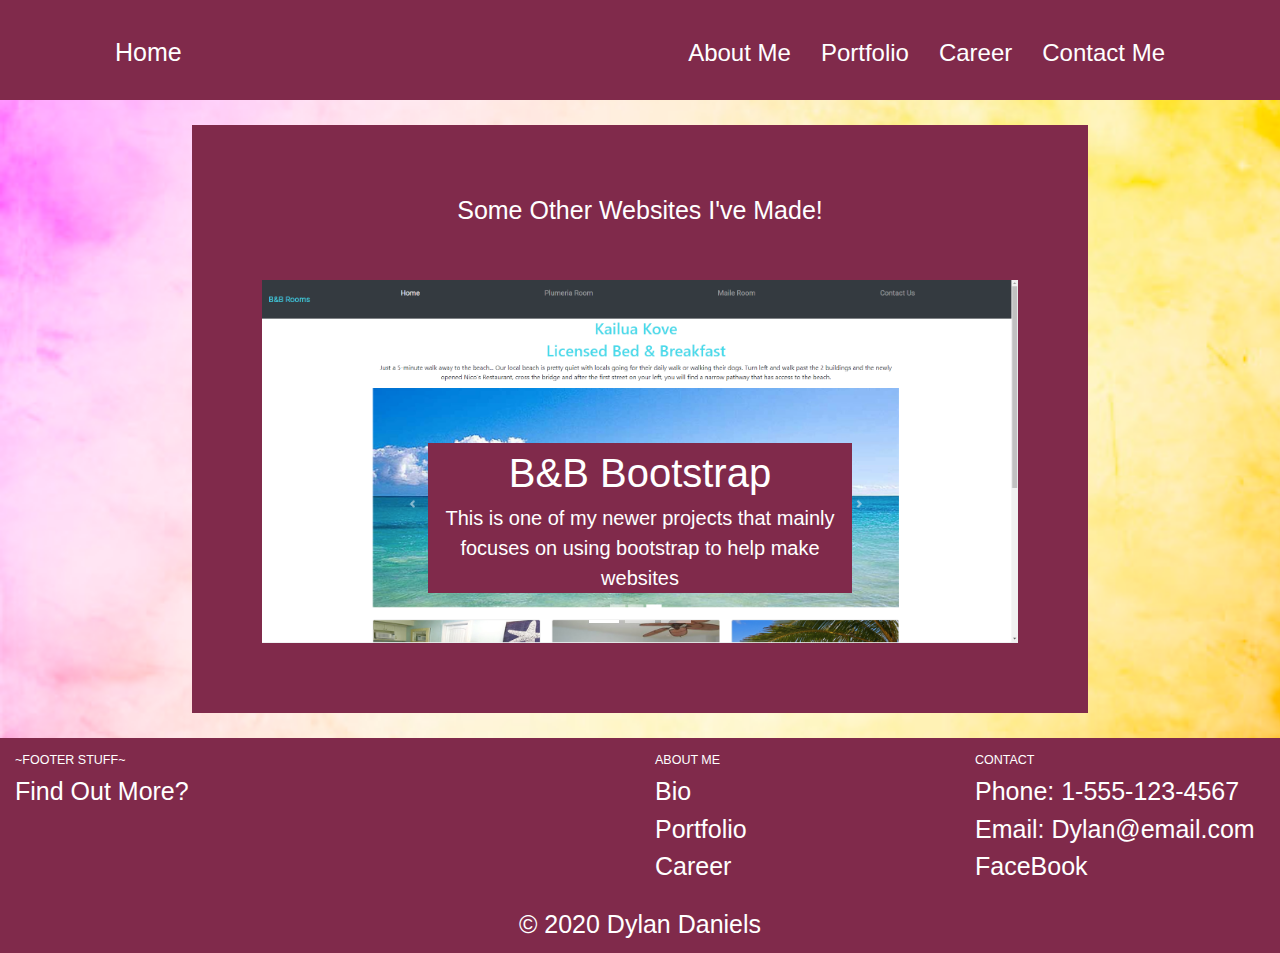
<file: Products/portfolio.html>
<!doctype html>
<html lang="en">

<head>
  <!-- Required meta tags -->
  <meta charset="utf-8">
  <meta name="viewport" content="width=device-width, initial-scale=1, shrink-to-fit=no">

  <!-- Bootstrap CSS -->
  <link rel="stylesheet" href="https://stackpath.bootstrapcdn.com/bootstrap/4.4.1/css/bootstrap.min.css" integrity="sha384-Vkoo8x4CGsO3+Hhxv8T/Q5PaXtkKtu6ug5TOeNV6gBiFeWPGFN9MuhOf23Q9Ifjh" crossorigin="anonymous">
  <link rel="stylesheet" href="Styles/portfolio.css">

  <title>porfolio</title>
</head>
<!-- navbar -->

<body>
  <div class="Container-navbar">
    <nav class="nav">
      <div class="container">
        <div class="logo">
          <a href="../index.html">Home</a>
        </div>
        <div id="mainListDiv" class="main_list">
          <ul class="navlinks">
            <li><a href="about.html">About Me</a></li>
            <li><a href="portfolio.html">Portfolio</a></li>
            <li><a href="career.html">Career</a></li>
            <li><a href="contact.html">Contact Me</a></li>
          </ul>
        </div>
      </div>
    </nav>
  </div>
  <!-- Carousel Section -->
  <div class="carousel-container" style="margin-bottom:2.5em;">
    <h1 style="text-align:center;padding-bottom:2em;color:white;">Some Other Websites I've Made!</h1>
    <div id="carouselExampleCaptions" class="carousel slide" data-ride="carousel">
      <ol class="carousel-indicators">
        <li data-target="#carouselExampleCaptions" data-slide-to="0" class="active"></li>
        <li data-target="#carouselExampleCaptions" data-slide-to="1"></li>
        <li data-target="#carouselExampleCaptions" data-slide-to="2"></li>
      </ol>
      <div class="carousel-inner">
        <div class="carousel-item active">
          <img src="Images/bnbproject.png" class="d-block w-100" alt="b&b bead and breakfast project">
          <div class="carousel-caption d-none d-md-block">
            <div class="info">
              <a href="B&B_Bootstrap/index.html" target="_blank" class="portfolio">B&B Bootstrap</a>
              <p class="text">This is one of my newer projects that mainly focuses on using bootstrap to help make websites</p>
            </div>
          </div>
        </div>
        <div class="carousel-item">
          <img src="Images/gridPractice.png" class="d-block w-100" alt="a picture of my gridPractice assignment">
          <div class="carousel-caption d-none d-md-block">
            <div class="info">
              <a href="gridPractice/index.html" target="_blank" class="portfolio">Grid Practice Project</a>
              <p class="text">This website as the name implies focuses mainly on creating flex-boxes and working with them, also my personal favorite website I have worked on!</p>
            </div>
          </div>
        </div>
        <div class="carousel-item">
          <img src="Images/table.png" class="d-block w-100" alt="a picture of my table assignment">
          <div class="carousel-caption d-none d-md-block">
            <div class="info">
              <a href="gridPractice/index.html" target="_blank" class="portfolio">Table Practice</a>
              <p class="text">While this website isnt amazing it allowed me to understand the "old-school" use of tables in html which was a great experience</p>
            </div>
          </div>
        </div>
      </div>
      <a class="carousel-control-prev" href="#carouselExampleCaptions" role="button" data-slide="prev">
        <span class="carousel-control-prev-icon" aria-hidden="true"></span>
        <span class="sr-only">Previous</span>
      </a>
      <a class="carousel-control-next" href="#carouselExampleCaptions" role="button" data-slide="next">
        <span class="carousel-control-next-icon" aria-hidden="true"></span>
        <span class="sr-only">Next</span>
      </a>
    </div>
  </div>
  <!-- footer section -->
  <footer class="page-footer font-small blue pt-4">

    <!-- Footer Links -->
    <div class="container-fluid text-center text-md-left">

      <!-- Grid row -->
      <div class="row">

        <!-- Grid column -->
        <div class="col-md-6 mt-md-0 mt-3">

          <!-- Content -->
          <h5 class="text-uppercase">~Footer Stuff~</h5>
          <p>Find Out More?</p>

        </div>
        <!-- Grid column -->

        <hr class="clearfix w-100 d-md-none pb-3">

        <!-- Grid column -->
        <div class="col-md-3 mb-md-0 mb-3">

          <!-- Links -->
          <h5 class="text-uppercase">About me</h5>

          <ul class="list-unstyled">
            <li>
              <a href="about.html" class="link-white">Bio</a>
            </li>
            <li>
              <a href="portfolio.html" class="link-white">Portfolio</a>
            </li>
            <li>
              <a href="career.html" class="link-white">Career</a>
            </li>
          </ul>

        </div>
        <!-- Grid column -->

        <!-- Grid column -->
        <div class="col-md-3 mb-md-0 mb-3">

          <!-- Links -->
          <h5 class="text-uppercase">Contact</h5>

          <ul class="list-unstyled">
            <li>
              <a href="#!" class="link-white">Phone: 1-555-123-4567</a>
            </li>
            <li>
              <a href="#!" class="link-white">Email: Dylan@email.com</a>
            </li>
            <li>
              <a href="#!" class="link-white">FaceBook</a>
            </li>
          </ul>

        </div>
        <!-- Grid column -->

      </div>
    </div>
    <div class="footer-copyright text-center py-3">© 2020 Dylan Daniels
    </div>
  </footer>
  <!-- Optional JavaScript -->
  <!-- jQuery first, then Popper.js, then Bootstrap JS -->
  <script src="https://code.jquery.com/jquery-3.4.1.slim.min.js" integrity="sha384-J6qa4849blE2+poT4WnyKhv5vZF5SrPo0iEjwBvKU7imGFAV0wwj1yYfoRSJoZ+n" crossorigin="anonymous"></script>
  <script src="https://cdn.jsdelivr.net/npm/popper.js@1.16.0/dist/umd/popper.min.js" integrity="sha384-Q6E9RHvbIyZFJoft+2mJbHaEWldlvI9IOYy5n3zV9zzTtmI3UksdQRVvoxMfooAo" crossorigin="anonymous"></script>
  <script src="https://stackpath.bootstrapcdn.com/bootstrap/4.4.1/js/bootstrap.min.js" integrity="sha384-wfSDF2E50Y2D1uUdj0O3uMBJnjuUD4Ih7YwaYd1iqfktj0Uod8GCExl3Og8ifwB6" crossorigin="anonymous"></script>
</body>

</html>
</file>
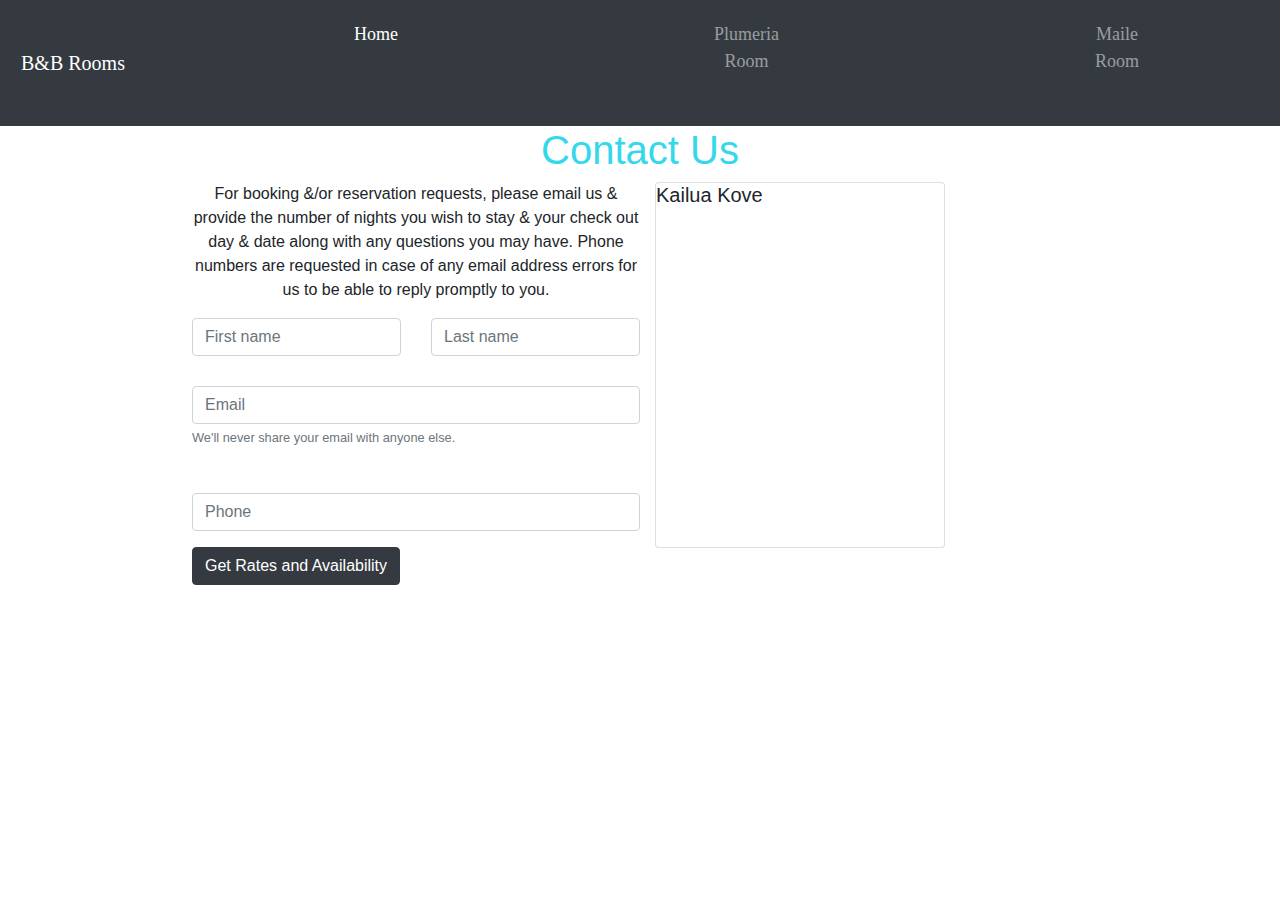
<file: Products/B&B_Bootstrap/contact.html>
<!doctype html>
<html lang="en">

<head>
  <!-- Required meta tags -->
  <meta charset="utf-8">
  <meta name="viewport" content="width=device-width, initial-scale=1, shrink-to-fit=no">

  <!-- Bootstrap CSS -->
  <link rel="stylesheet" href="https://stackpath.bootstrapcdn.com/bootstrap/4.4.1/css/bootstrap.min.css" integrity="sha384-Vkoo8x4CGsO3+Hhxv8T/Q5PaXtkKtu6ug5TOeNV6gBiFeWPGFN9MuhOf23Q9Ifjh" crossorigin="anonymous">
  <link rel="stylesheet" href="styles.css">
  <title>B&B Boostrap</title>
</head>

<body>
  <!-- Navigation -->
  <nav class="navbar navbar-expand-lg navbar-dark bg-dark">
    <a class="navbar-brand" href="#">B&B Rooms</a>
    <button class="navbar-toggler" type="button" data-toggle="collapse" data-target="#navbarNav" aria-controls="navbarNav" aria-expanded="false" aria-label="Toggle navigation">
      <span class="navbar-toggler-icon"></span>
    </button>
    <div class="collapse navbar-collapse" id="navbarNav">
      <ul class="navbar-nav">
        <li class="nav-item active">
          <a class="nav-link" href="index.html">Home<span class="sr-only">(current)</span></a>
        </li>
        <li class="nav-item">
          <a class="nav-link" href="index.html">Plumeria Room</a>
        </li>
        <li class="nav-item">
          <a class="nav-link" href="index.html">Maile Room</a>
        </li>
        <li class="nav-item">
          <a class="nav-link" href="contact.html">Contact Us</a>
        </li>
      </ul>
    </div>
  </nav>
  <!-- Container -->
  <div class="Container">
    <!-- Forms -->
    <h1>Contact Us</h1>
    <form>
      <p>For booking &/or reservation requests, please email us & provide the number of nights you wish to stay & your check out day & date along with any questions you may have. Phone numbers are requested in case of any email address errors for us
        to be able to reply promptly to you.</p>
      <div class="row">
        <div class="col">
          <input type="text" class="form-control" placeholder="First name">
        </div>
        <div class="col">
          <input type="text" class="form-control" placeholder="Last name">
        </div>
      </div>
      <div class="form-group">
        <input type="email" class="form-control" placeholder="Email" id="exampleInputEmail1" aria-describedby="emailHelp">
        <small id="emailHelp" class="form-text text-muted">We'll never share your email with anyone else.</small>
      </div>
      <div class="form-group">
        <!-- <label for="exampleInputPassword1">Phone</label> -->
        <input type="password" class="form-control" placeholder="Phone" id="exampleInputPassword1">
      </div>
      <button type="submit" class="btn btn-dark">Get Rates and Availability</button>
    </form>
  </div>

  <!-- google map -->
  <!--Grid row-->
  <div class="row">
    <!--Grid column-->
    <div class="col-md-6 mb-4">
      <!--Card-->
      <div class="card card-cascade narrower">
        <!--Card image-->
        <div class="view view-cascade gradient-card-header blue-gradient">
          <h5 class="mb-0">Kailua Kove</h5>
        </div>
        <!--/Card image-->
        <!--Card content-->
        <div class="card-body card-body-cascade text-center">
          <!--Google map-->
          <div id="map-container-google-8" class="z-depth-1-half map-container-5" style="height: 300px">
            <iframe
              src="https://www.google.com/maps/embed?pb=!1m18!1m12!1m3!1d3714.185087411385!2d-157.74923348506073!3d21.421968785786643!2m3!1f0!2f0!3f0!3m2!1i1024!2i768!4f13.1!3m3!1m2!1s0x7c0015399eb53f0b%3A0xf8b93ccbb6bb3ebe!2s804%20Mokapu%20Rd%2C%20Kailua%2C%20HI%2096734!5e0!3m2!1sen!2sus!4v1587271450170!5m2!1sen!2sus"
              width="400" height="300" style="border:0;" allowfullscreen="" aria-hidden="false" tabindex="0"></iframe>
          </div>
        </div>
        <!--/.Card content-->
      </div>
      <!--/.Card-->
    </div>
  </div>
  <!--Grid row-->

  <!-- footer -->


  <!-- Optional JavaScript -->
  <!-- jQuery first, then Popper.js, then Bootstrap JS -->
  <script src="https://code.jquery.com/jquery-3.4.1.slim.min.js" integrity="sha384-J6qa4849blE2+poT4WnyKhv5vZF5SrPo0iEjwBvKU7imGFAV0wwj1yYfoRSJoZ+n" crossorigin="anonymous"></script>
  <script src="https://cdn.jsdelivr.net/npm/popper.js@1.16.0/dist/umd/popper.min.js" integrity="sha384-Q6E9RHvbIyZFJoft+2mJbHaEWldlvI9IOYy5n3zV9zzTtmI3UksdQRVvoxMfooAo" crossorigin="anonymous"></script>
  <script src="https://stackpath.bootstrapcdn.com/bootstrap/4.4.1/js/bootstrap.min.js" integrity="sha384-wfSDF2E50Y2D1uUdj0O3uMBJnjuUD4Ih7YwaYd1iqfktj0Uod8GCExl3Og8ifwB6" crossorigin="anonymous"></script>
</body>

</html>
</file>
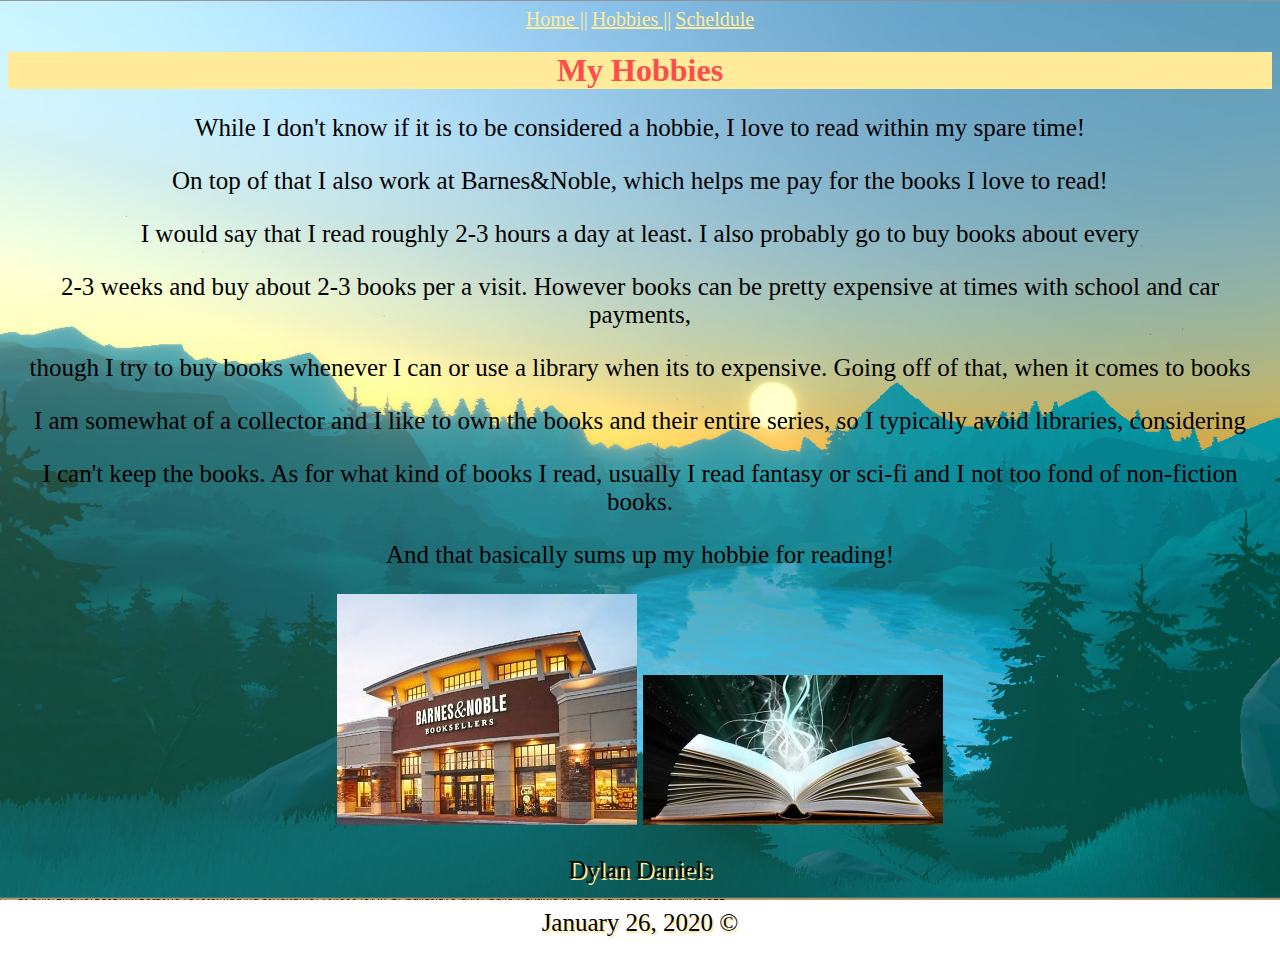
<file: Products/table/hobbies.html>
<!DOCTYPE html>

<html lang="en">
<!--Dylan Daniels
	January 26, 2020
	Assignment: pretty my page
	File: hobbies.html-->


	<head>

		<title>

			My Hobbies

		</title>

		<!--external style sheet-->
		<link href="styles.css" rel="stylesheet">

	</head>

	<body>
		<nav>
			<a href="home.html"> Home ||</a>
			<a href="hobbies.html"> Hobbies ||</a>
			<a href="index.html"> Scheldule</a>
		</nav>

		<header>
			<h1 class="header">My Hobbies</h1>
		</header>

		<!--main content-->
		<main>
			<p> While I don't know if it is to be considered a hobbie, I love to read within my spare time!</p>
			<p>On top of that I also work at Barnes&Noble, which helps me pay for the books I love to read!</p>
			<p>I would say that I read roughly 2-3 hours a day at least. I also probably go to buy books about every</p>
			<P>2-3 weeks and buy about 2-3 books per a visit. However books can be pretty expensive at times with school and car payments,</p>
			<P> though I try to buy books whenever I can or use a library when its to expensive. Going off of that, when it comes to books</p>
			<p> I am somewhat of a collector and I like to own the books and their entire series, so I typically avoid libraries, considering</p>
			<p> I can't keep the books. As for what kind of books I read, usually I read fantasy or sci-fi and I not too fond of non-fiction books.</p>
			<p>And that basically sums up my hobbie for reading!</p>
			<img src="Barnes&Noble.jpg" alt="this is an iamge of barnes and noble" width="300">
			<img src="readingfantasy.jpg" alt="this is an image of a book" width="300">
		</main>
		<footer>
			<p id="me">Dylan Daniels</p>
			<p>January 26, 2020 &copy;</p>
		</footer>

	</body>

</html>
</file>
<file: styles.css>
/* Dylan Daniels
   Final project
   5/7/2020 */
html,
body {
  margin: 0;
  padding: 0;
  box-sizing: border-box;
  font-family: sans-serif;
  font-size: 62.5%;
  font-size: 10px;
}

/* Navbar section */
.nav {
  width: 100%;
  height: 100px;
  position: relative;
  line-height: 65px;
  text-align: center;
  background-color: #802a4b;
}

.nav div.logo {
  float: left;
  width: auto;
  height: auto;
  padding-left: 3rem;
}

.nav div.logo a {
  text-decoration: none;
  color: #fff;
  font-size: 2.5rem;
}

.nav div.logo a:hover {
  color: #00E676;
}

.nav div.main_list {
  height: 65px;
  float: right;
}

.nav div.main_list ul {
  width: 100%;
  height: 65px;
  display: flex;
  list-style: none;
  margin: 0;
  padding: 0;
}

.nav div.main_list ul li {
  width: auto;
  height: 65px;
  padding: 0;
  padding-right: 3rem;
}

.nav div.main_list ul li a {
  text-decoration: none;
  color: #fff;
  line-height: 65px;
  font-size: 2.4rem;
}

.nav div.main_list ul li a:hover {
  color: #00E676;
}

.nav {
  padding-top: 20px;
  padding-bottom: 20px;
  margin-bottom: 25px;
}

/* Media qurey section */
@media screen and (min-width: 768px) and (max-width: 1024px) {
  .container {
    margin: 0;
  }
}

@media screen and (max-width:768px) {
  .navTrigger {
    display: block;
  }

  .nav div.logo {
    margin-left: 15px;
  }

  .nav div.main_list {
    width: 100%;
    height: 0;
    overflow: hidden;
  }

  .nav div.show_list {
    height: auto;
    display: none;
  }

  .nav div.main_list ul {
    flex-direction: column;
    width: 100%;
    height: 100vh;
    right: 0;
    left: 0;
    bottom: 0;
    background-color: #111;
    /*same background color of navbar*/
    background-position: center top;
  }

  .nav div.main_list ul li {
    width: 100%;
    text-align: right;
  }

  .nav div.main_list ul li a {
    text-align: center;
    width: 100%;
    font-size: 3rem;
    padding: 20px;
  }

  .nav div.media_button {
    display: block;
  }
}

/* welcome Section */
body {
  background-image: url(Images/red_moon.jpg);
  background-size: cover;
}

.center {
  display: block;
  margin-left: auto;
  margin-right: auto;
}

h1 {
  text-align: center;
  font-size: 10em;
  color: white;
  text-shadow: 2px 2px 5px black;
}

/* Footer Section */
footer {
  clear: both;
  background-color: #802a4b;
  height: auto;
  font-size: 25px;
  color: white;
  text-align: center;
}

a:hover {
  color: #00E676;
}

.link-white {
  color: white;
}
</file>
<file: Products/B&B_Bootstrap/styles.css>
/* Dylan Daniels
 B&B Boostrap
 4/17/2020 */

.nav-item{
  float: left;
  padding-left:200px;
  padding-right:100px;
  color: white;
  text-decoration: none;
  font-size: 17px;
 /* Four equal-width links. If you have two links, use 50%, and 33.33% for three links, etc.. */
  text-align:center;
}
h1{
  text-align: center;
  color: #34d8eb;
}
p{
  text-align: center;
}
.Container{
  width: 70%;
  margin:auto;
}
.carousel, .slide{
  /* width: 70%; */
  margin:auto;
  padding-bottom: 2em;
}
/* form styles */
form{
  float:left;
  width:50%;
}
.form-group{
  padding-top: 30px;
}
/* google map styles */
.map-container-5{
overflow:hidden;
padding-bottom:56.25%;
position:relative;
height:0;
}
.map-container-5 iframe{
left:0;
top:0;
height:100%;
width:100%;
position:absolute;
}
/* bootstrap 4 footer styles */
@import url('https://fonts.googleapis.com/css?family=Open+Sans:400,400i,600,700,700i|Roboto');
body{
	padding: 0;
	margin: 0;

}
footer{
	padding-top: 60px;
	background: url(images/background.png) center center;
	background-size: cover;
	background-color: #ddd;
	height: 360px;



}
h1{
	text-align: center;
}
h2{
	color: #fff;
	text-transform: capitalize;
	font-size: 32px;
	text-align: center;
	font-family: 'Open Sans';
	font-weight: 400;
	letter-spacing: 1px;
}
a,i{
	color: #fff;
	font-family: 'Roboto';
	text-align: center;
}
.footerText{
	color:#fff;
	text-align: center;
}
hr{
	    border-top: 1px solid rgba(210, 90, 90, 0.1);
	width: 100%;
}
ul{
	padding: 0;
	margin: 0;
	list-style-type: none;
	padding-bottom: 30px;
}
li{
	padding: 5px;
	margin: 0;
	text-align: center;
}
a{
	padding: 5px;
	text-transform: capitalize;
	font-size: 18px;
}
a:hover{
	text-decoration: none;
}

.fa{

	padding-top: 10px;
	color: #fff;
	font-size: 20px;
	display: inline-block;
	text-align: center;
	display: inline-block;
	margin: 0 auto;
}
.download-icon .fa{
	font-size: 50px;
	padding: 10px;
}
.social .fa{
	padding-top: 30px;
	font-size: 30px;
	transition: .9s;
}
.social .fa:hover{
	transition: 1s;
	transform: scale(1.1);
	color: #ddd;
}
@media(max-width: 768px){
	footer{
		height: auto !important;
	}
	h2{
		font-size: 30px;
	}
}
</file>
<file: Products/Styles/about.css>
/* Dylan Daniels
   Final project
   5/7/2020 */
html,
body {
  margin: 0;
  padding: 0;
  box-sizing: border-box;
  font-family: sans-serif;
  font-size: 62.5%;
  font-size: 10px;
  background-image: url(../Images/gradient2.jpg);
  background-repeat: no-repeat;
  background-size: cover;
}

/* Navbar section */
.nav {
  width: 100%;
  height: 100px;
  position: relative;
  line-height: 65px;
  text-align: center;
  background-color: #802a4b;
}

.nav div.logo {
  float: left;
  width: auto;
  height: auto;
  padding-left: 3rem;
}

.nav div.logo a {
  text-decoration: none;
  color: #fff;
  font-size: 2.5rem;
}

.nav div.logo a:hover {
  color: #00E676;
}

.nav div.main_list {
  height: 65px;
  float: right;
}

.nav div.main_list ul {
  width: 100%;
  height: 65px;
  display: flex;
  list-style: none;
  margin: 0;
  padding: 0;
}

.nav div.main_list ul li {
  width: auto;
  height: 65px;
  padding: 0;
  padding-right: 3rem;
}

.nav div.main_list ul li a {
  text-decoration: none;
  color: #fff;
  line-height: 65px;
  font-size: 2.4rem;
}

.nav div.main_list ul li a:hover {
  color: #00E676;
}

.nav {
  padding-top: 20px;
  padding-bottom: 20px;
  margin-bottom: 25px;
}

/* Media qurey section */
@media screen and (min-width: 768px) and (max-width: 1024px) {
  .container {
    margin: 0;
  }
}

@media screen and (max-width:768px) {
  .navTrigger {
    display: block;
  }

  .nav div.logo {
    margin-left: 15px;
  }

  .nav div.main_list {
    width: 100%;
    height: 0;
    overflow: hidden;
  }

  .nav div.show_list {
    height: auto;
    display: none;
  }

  .nav div.main_list ul {
    flex-direction: column;
    width: 100%;
    height: 100vh;
    right: 0;
    left: 0;
    bottom: 0;
    background-color: #111;
    /*same background color of navbar*/
    background-position: center top;
  }

  .nav div.main_list ul li {
    width: 100%;
    text-align: right;
  }

  .nav div.main_list ul li a {
    text-align: center;
    width: 100%;
    font-size: 3rem;
    padding: 20px;
  }

  .nav div.media_button {
    display: block;
  }
}

/* flex boxes */
.container-flex {
  background-color: #802a4b;
  width: 70%;
  margin: auto;
  padding: 7rem;
}

.Space {
  border: 2px solid #000;
  justify-content: space-around;
  background-color: white;
  margin: 10px;
  font-size: 14px;
  font-family: "Comic Sans MS", cursive, sans-serif;
}

.h1-flex {
  text-align: center;
  font-size: 40px;
  border-bottom: 3px solid #802a4b;
}

p {
  font-size: 20px;
}

/* Footer Section */
footer {
  clear: both;
  background-color: #802a4b;
  height: auto;
  font-size: 25px;
  color: white;
  text-align: center;
}

a:hover {
  color: #00E676;
}

.link-white {
  color: white;
}
</file>
<file: Products/Styles/career.css>
/* Dylan Daniels
   Final project
   5/9/2020 */
html,
body {
  margin: 0;
  padding: 0;
  box-sizing: border-box;
  font-family: sans-serif;
  font-size: 62.5%;
  font-size: 10px;
  background-image: url(../Images/gradient2.jpg);
  background-repeat: no-repeat;
  background-size: cover;
}

/* Navbar section */
.nav {
  width: 100%;
  height: 100px;
  position: relative;
  line-height: 65px;
  text-align: center;
  background-color: #802a4b;
}

.nav div.logo {
  float: left;
  width: auto;
  height: auto;
  padding-left: 3rem;
}

.nav div.logo a {
  text-decoration: none;
  color: #fff;
  font-size: 2.5rem;
}

.nav div.logo a:hover {
  color: #00E676;
}

.nav div.main_list {
  height: 65px;
  float: right;
}

.nav div.main_list ul {
  width: 100%;
  height: 65px;
  display: flex;
  list-style: none;
  margin: 0;
  padding: 0;
}

.nav div.main_list ul li {
  width: auto;
  height: 65px;
  padding: 0;
  padding-right: 3rem;
}

.nav div.main_list ul li a {
  text-decoration: none;
  color: #fff;
  line-height: 65px;
  font-size: 2.4rem;
}

.nav div.main_list ul li a:hover {
  color: #00E676;
}

.nav {
  padding-top: 20px;
  padding-bottom: 20px;
  margin-bottom: 25px;
}

/* Media qurey section */
@media screen and (min-width: 768px) and (max-width: 1024px) {
  .container {
    margin: 0;
  }
}

@media screen and (max-width:768px) {
  .navTrigger {
    display: block;
  }

  .nav div.logo {
    margin-left: 15px;
  }

  .nav div.main_list {
    width: 100%;
    height: 0;
    overflow: hidden;
  }

  .nav div.show_list {
    height: auto;
    display: none;
  }

  .nav div.main_list ul {
    flex-direction: column;
    width: 100%;
    height: 100vh;
    right: 0;
    left: 0;
    bottom: 0;
    background-color: #111;
    /*same background color of navbar*/
    background-position: center top;
  }

  .nav div.main_list ul li {
    width: 100%;
    text-align: right;
  }

  .nav div.main_list ul li a {
    text-align: center;
    width: 100%;
    font-size: 3rem;
    padding: 20px;
  }

  .nav div.media_button {
    display: block;
  }
}

/* display section */
.wrapper {
  display: grid;
  grid-gap: 20px;
}

.top-container {
  display: grid;
  grid-gap: 20px;
  margin: 50px 90px;
  grid-template-areas:
    'showcases showcases showcases'
    'showcases showcases showcases';
}

.showcase {
  /* grid-row:1/3; */
  grid-area: showcases;
  min-height: 400px;
  background: url("../Images/chill.jpg");
  background-size: cover;
  padding: 3em;
}

.showcase h1 {
  font-size: 4rem;
  color: white;
  text-align: center;
  margin-top: 3em;
}

.showcase p {
  text-align: center;
  font-size: 1.3rem;
  margin-top: 0px;
  color: white;
}

/* career boxes */
.boxes {
  display: grid;
  grid-gap: 20px;
  grid-template-columns: repeat(auto-fit, minmax(200px, 1fr));
  background-color: #802a4b;
  text-align: center;
  padding: 1.5rem 2rem;
  height: auto;
  font-size: 2em;
  margin-left: 9em;
  margin-right: 9em;
  color: white;
}

.career-chocies {
  border-bottom: 3px solid white;
}

/* footer section */
footer {
  clear: both;
  background-color: #802a4b;
  height: auto;
  font-size: 25px;
  color: white;
  text-align: center;
}

a:hover {
  color: #00E676;
}

.link-white {
  color: white;
}
</file>
<file: Products/Styles/contact.css>
/* Dylan Daniels
   Final project
   5/10/2020 */
html,
body {
  margin: 0;
  padding: 0;
  box-sizing: border-box;
  font-family: sans-serif;
  font-size: 62.5%;
  font-size: 10px;
  background-image: url(../Images/gradient2.jpg);
  background-repeat: no-repeat;
  background-size: cover;
}

/* Navbar section */
.nav {
  width: 100%;
  height: 100px;
  position: relative;
  line-height: 65px;
  text-align: center;
  background-color: #802a4b;
}

.nav div.logo {
  float: left;
  width: auto;
  height: auto;
  padding-left: 3rem;
}

.nav div.logo a {
  text-decoration: none;
  color: #fff;
  font-size: 2.5rem;
}

.nav div.logo a:hover {
  color: #00E676;
}

.nav div.main_list {
  height: 65px;
  float: right;
}

.nav div.main_list ul {
  width: 100%;
  height: 65px;
  display: flex;
  list-style: none;
  margin: 0;
  padding: 0;
}

.nav div.main_list ul li {
  width: auto;
  height: 65px;
  padding: 0;
  padding-right: 3rem;
}

.nav div.main_list ul li a {
  text-decoration: none;
  color: #fff;
  line-height: 65px;
  font-size: 2.4rem;
}

.nav div.main_list ul li a:hover {
  color: #00E676;
}

.nav {
  padding-top: 20px;
  padding-bottom: 20px;
  margin-bottom: 25px;
}

/* Media qurey section */
@media screen and (min-width: 768px) and (max-width: 1024px) {
  .container {
    margin: 0;
  }
}

@media screen and (max-width:768px) {
  .navTrigger {
    display: block;
  }

  .nav div.logo {
    margin-left: 15px;
  }

  .nav div.main_list {
    width: 100%;
    height: 0;
    overflow: hidden;
  }

  .nav div.show_list {
    height: auto;
    display: none;
  }

  .nav div.main_list ul {
    flex-direction: column;
    width: 100%;
    height: 100vh;
    right: 0;
    left: 0;
    bottom: 0;
    background-color: #111;
    /*same background color of navbar*/
    background-position: center top;
  }

  .nav div.main_list ul li {
    width: 100%;
    text-align: right;
  }

  .nav div.main_list ul li a {
    text-align: center;
    width: 100%;
    font-size: 3rem;
    padding: 20px;
  }

  .nav div.media_button {
    display: block;
  }
}

/* image */
.img-container {
  text-align: center;
  margin-left: 30em;
  margin-right: 30em;
  margin-bottom: 2em;
  padding: 30px;
  background-color: #802a4b;
}

/* contact boxes */
.boxes {
  display: grid;
  grid-gap: 20px;
  grid-template-columns: repeat(auto-fit, minmax(200px, 1fr));
  background-color: #802a4b;
  /* text-align: center; */
  padding: 1.5rem 2rem;
  height: auto;
  font-size: 2em;
  margin-left: 9em;
  margin-right: 9em;
  color: white;
}

.career-chocies {
  border-bottom: 3px solid white;
}

a {
  color: white;
}

a:hover {
  color: #00E676;
}

/* footer section */
footer {
  clear: both;
  background-color: #802a4b;
  height: auto;
  font-size: 25px;
  color: white;
  text-align: center;
}

a:hover {
  color: #00E676;
}

.link-white {
  color: white;
}
</file>
<file: Products/Styles/portfolio.css>
/* Dylan Daniels
   Final project
   5/7/2020 */
html,
body {
  margin: 0;
  padding: 0;
  box-sizing: border-box;
  font-family: sans-serif;
  font-size: 62.5%;
  font-size: 10px;
  background-image: url(../Images/gradient2.jpg);
  background-repeat: no-repeat;
  background-size: cover;
}

/* Navbar section */
.nav {
  width: 100%;
  height: 100px;
  position: relative;
  line-height: 65px;
  text-align: center;
  background-color: #802a4b;
}

.nav div.logo {
  float: left;
  width: auto;
  height: auto;
  padding-left: 3rem;
}

.nav div.logo a {
  text-decoration: none;
  color: #fff;
  font-size: 2.5rem;
}

.nav div.logo a:hover {
  color: #00E676;
}

.nav div.main_list {
  height: 65px;
  float: right;
}

.nav div.main_list ul {
  width: 100%;
  height: 65px;
  display: flex;
  list-style: none;
  margin: 0;
  padding: 0;
}

.nav div.main_list ul li {
  width: auto;
  height: 65px;
  padding: 0;
  padding-right: 3rem;
}

.nav div.main_list ul li a {
  text-decoration: none;
  color: #fff;
  line-height: 65px;
  font-size: 2.4rem;
}

.nav div.main_list ul li a:hover {
  color: #00E676;
}

.nav {
  padding-top: 20px;
  padding-bottom: 20px;
  margin-bottom: 25px;
}

/* Media qurey section */
@media screen and (min-width: 768px) and (max-width: 1024px) {
  .container {
    margin: 0;
  }
}

@media screen and (max-width:768px) {
  .navTrigger {
    display: block;
  }

  .nav div.logo {
    margin-left: 15px;
  }

  .nav div.main_list {
    width: 100%;
    height: 0;
    overflow: hidden;
  }

  .nav div.show_list {
    height: auto;
    display: none;
  }

  .nav div.main_list ul {
    flex-direction: column;
    width: 100%;
    height: 100vh;
    right: 0;
    left: 0;
    bottom: 0;
    background-color: #111;
    /*same background color of navbar*/
    background-position: center top;
  }

  .nav div.main_list ul li {
    width: 100%;
    text-align: right;
  }

  .nav div.main_list ul li a {
    text-align: center;
    width: 100%;
    font-size: 3rem;
    padding: 20px;
  }

  .nav div.media_button {
    display: block;
  }
}

/* carousel section */
.carousel-container {
  background-color: #802a4b;
  width: 70%;
  height: auto;
  margin: auto;
  padding: 7rem;
}

.carousel-control-prev-icon,
.carousel-control-next-icon {
  /* height: 100px;
  width: 100px;
  outline: black;
  background-size: 100%, 100%;
  border-radius: 50%;
  border: 1px solid black; */
  background-image: none;
}

.carousel-control-next-icon:after {
  content: url(https://img.icons8.com/flat_round/64/000000/right--v1.png);
  font-size: 55px;
  color: red;
}

.carousel-control-prev-icon:after {
  content: url(https://img.icons8.com/flat_round/64/000000/left--v1.png);
  font-size: 55px;
  color: red;
}

.portfolio {
  color: white;
  font-size: 4em;
}

.text {
  font-size: 2em;
}

.info {
  margin: auto;
  background-color: #802a4b;
  width: 80%;
}

a:hover {
  color: #00E676;
}

/* footer section */
footer {
  clear: both;
  background-color: #802a4b;
  height: auto;
  font-size: 25px;
  color: white;
  text-align: center;
}

a:hover {
  color: #00E676;
}

.link-white {
  color: white;
}
</file>
<file: Products/table/styles.css>
/*
4/2/2020 Assignment
Dylan Daniels
web dev 102
*/
body {
  background-image: url(luke-guedon-beauty.jpg);
  background-size: cover;
  background-attachment: fixed;
  text-align: center;
}

.container {
  width: 100%;
  margin: auto;
  max-width: 70em;
}

.header {
  background-color: #ffeb99;
}

h1 {
  text-align: center;
  color: #ff4d4d;
}

.tableHeader {
  color: #ff4d4d;
  text-align: center;
  font-size: 30px;
}

nav {
  text-align: center;
}

a {
  color: #ffeb99;
  font-size: 20px;
}

table {
  /*margin:100px 0px 0px 100px;*/
  width: 100%;
  opacity: 90%;
}

td, th {
  text-align: center;
  padding: 10px;
}

th {
  background-color: #ffeb99;
}

main, footer, img {
  text-align: center;
  color: black;
  font-size: 25px;
}

td {
  font-weight: bold;
}

td:nth-child(even) {
  background-color: #ff4d4d;
  opacity: 85%;
}

td:nth-child(odd) {
  background-color: #ffeb99;
  opacity: 85%;
}

footer {
  text-shadow: 2px 2px #ffeb99;
}
</file>
